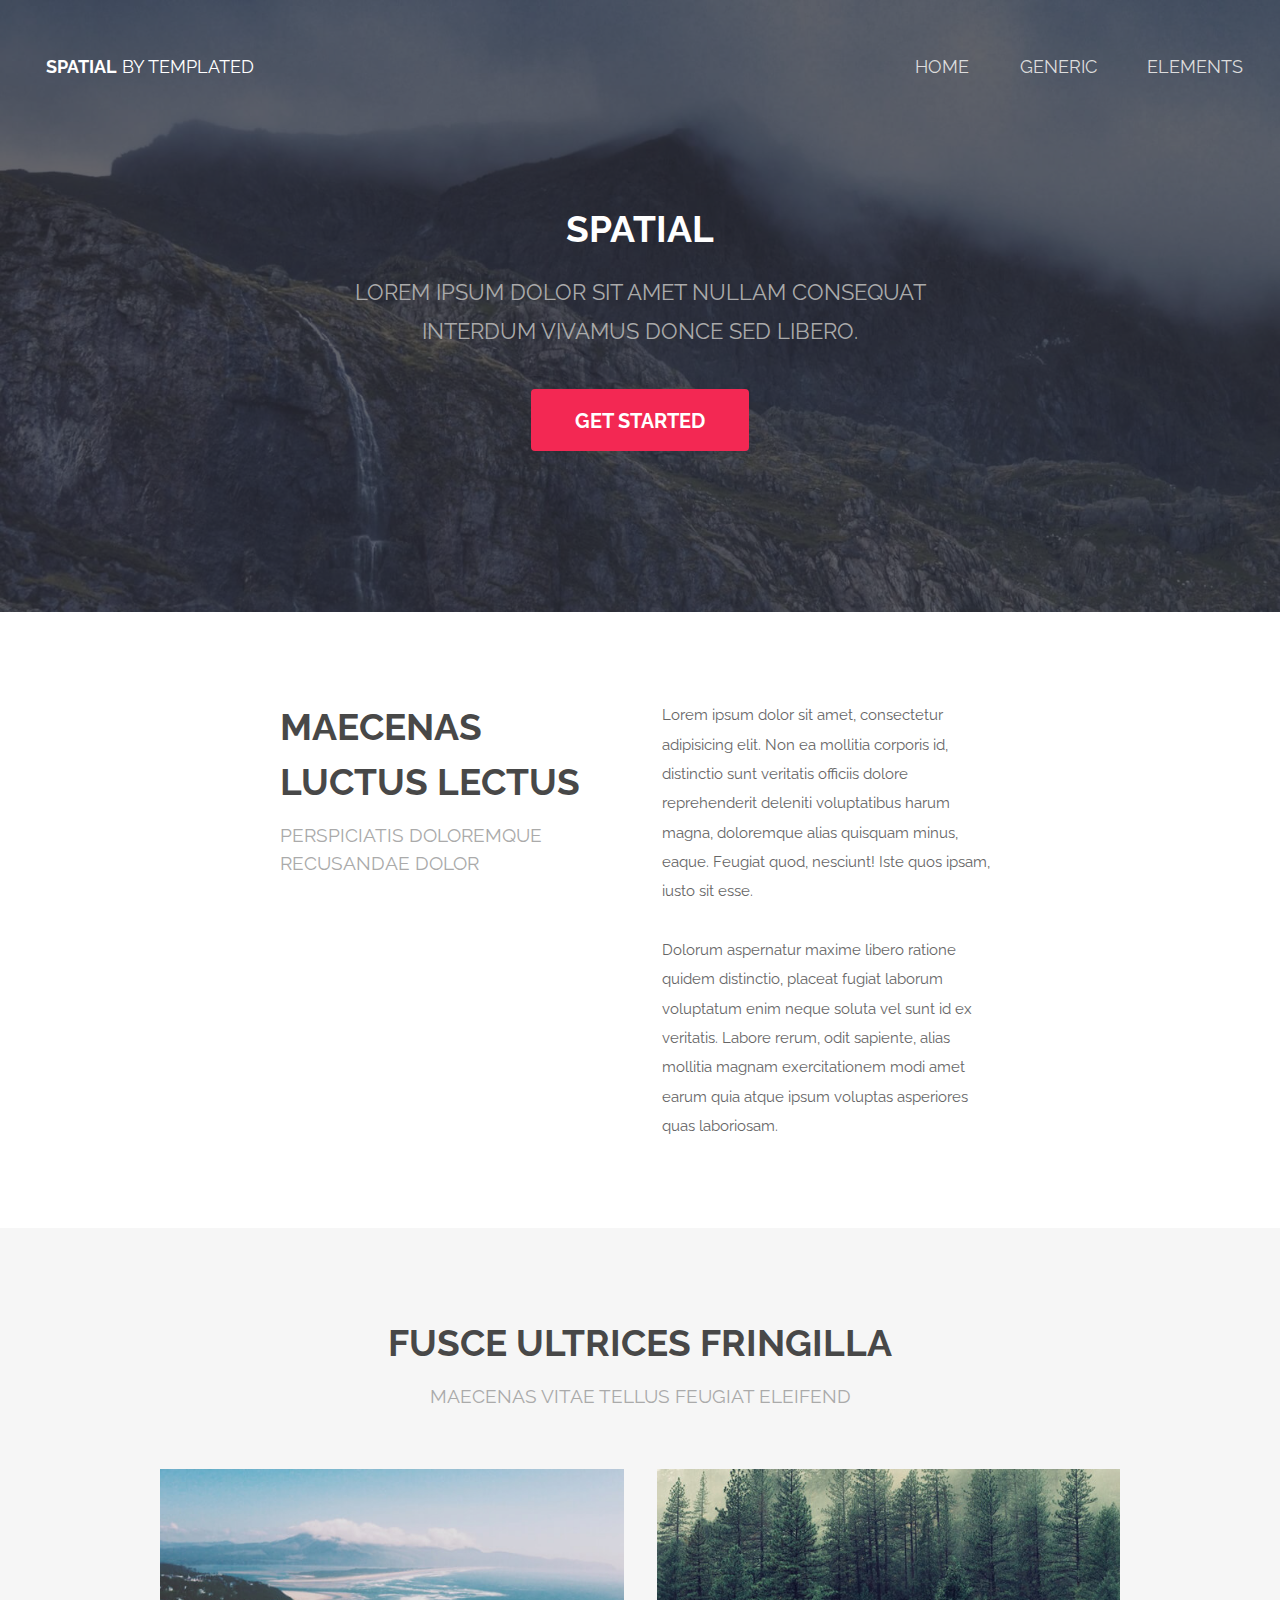
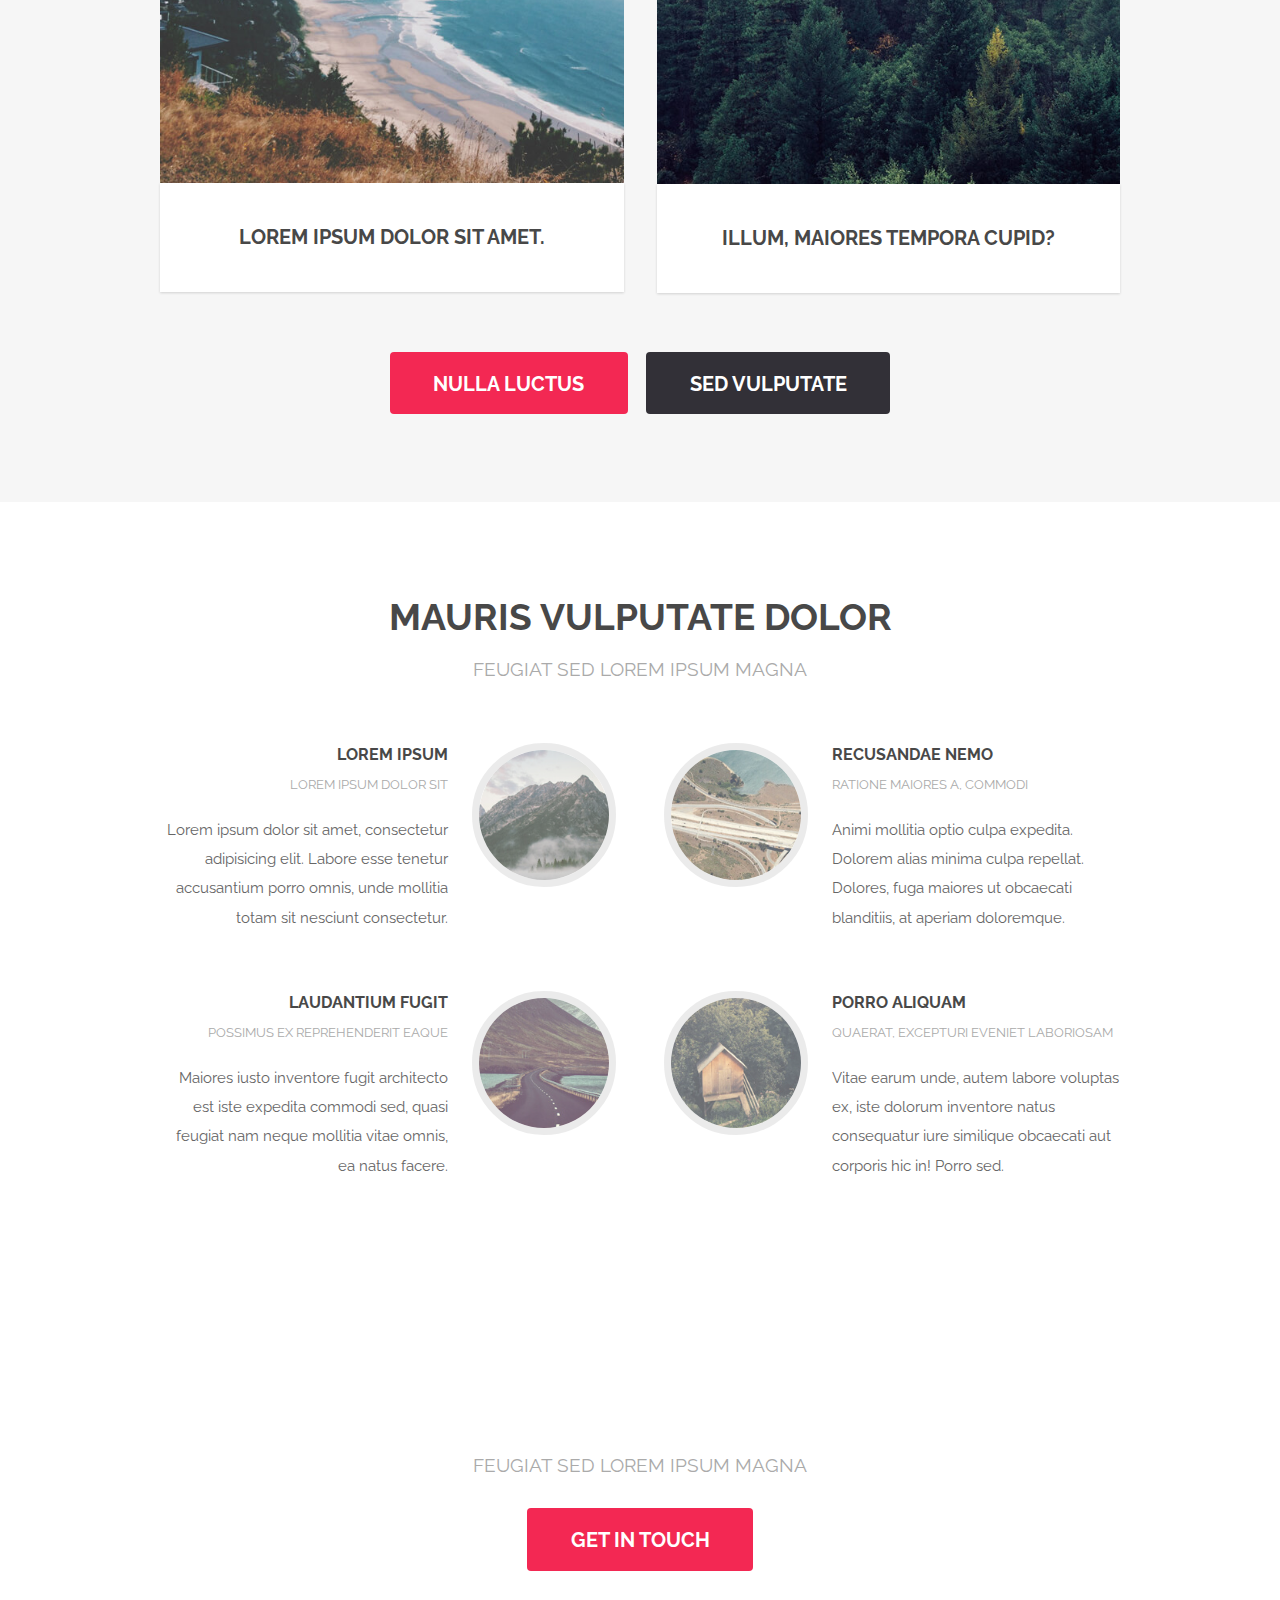
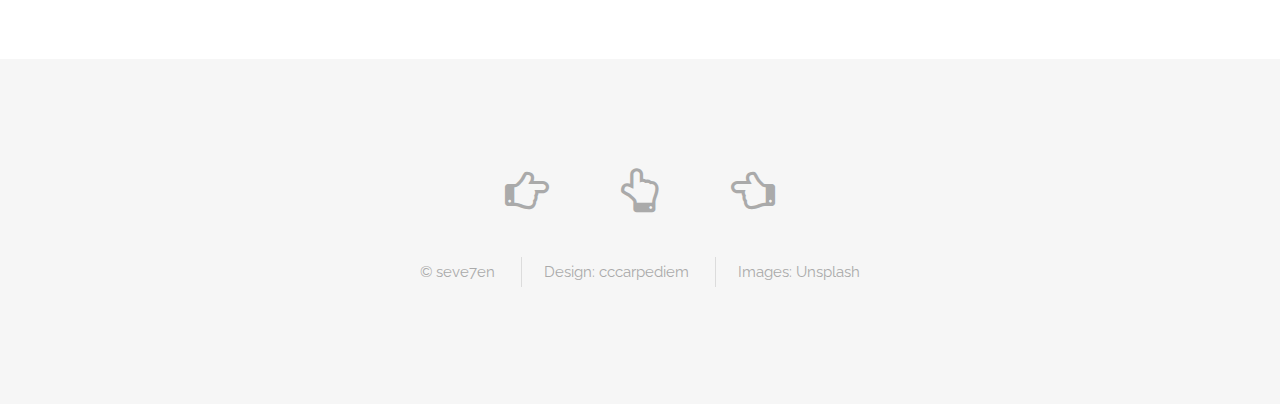
<file: index.html>
<!DOCTYPE HTML><!--    test for git-->
<html>
	<head>
		<title>Spatial by TEMPLATED</title>
		<meta http-equiv="content-type" content="text/html; charset=utf-8" />
		<meta name="description" content="" />
		<meta name="keywords" content="" />

		<script src="js/jquery.min.js"></script>
		<script src="js/skel.min.js"></script>
		<script src="js/skel-layers.min.js"></script>
		<script src="js/init.js"></script>

		<noscript>
			<link rel="stylesheet" href="css/skel.css" />
			<link rel="stylesheet" href="css/style.css" />
			<link rel="stylesheet" href="css/style-xlarge.css" />
		</noscript>
	</head>
	<body class="landing">

		<!-- Header -->
			<header id="header" class="alt">
				<h1><strong><a href="index.html">Spatial</a></strong> by Templated</h1>
				<nav id="nav">
					<ul>
						<li><a href="index.html">
								<span class="line line-top"></span>
								<span class="line line-bot"></span>
								Home
							</a>
						</li>
						<li><a href="generic.html">
								<span class="line line-two"></span>
								<span class="line line-twob"></span>
								Generic
							</a>
						</li>
						<li><a href="elements.html">
								<span class="line line-three"></span>
								<span class="line line-threeb"></span>
								Elements</a>
						</li>
					</ul>
				</nav>
			</header>

		<!-- Banner -->
			<section id="banner">
				<h2>Spatial</h2>
				<p>Lorem ipsum dolor sit amet nullam consequat <br /> interdum vivamus donce sed libero.</p>
				<ul class="actions">
					<li><a href="#" class="button special big">Get Started</a></li><!--button-special-big-->
				</ul>
			</section>

			<!-- One -->
				<section id="one" class="wrapper style1">
					<div class="container 75%">
						<div class="row 200%">
							<div class="6u 12u$(medium)">
								<header class="major">
									<h2>Maecenas luctus lectus</h2>
									<p>Perspiciatis doloremque recusandae dolor</p>
								</header>
							</div>
							<div class="6u$ 12u$(medium)">
								<p>Lorem ipsum dolor sit amet, consectetur adipisicing elit. Non ea mollitia corporis id, distinctio sunt veritatis officiis dolore reprehenderit deleniti voluptatibus harum magna, doloremque alias quisquam minus, eaque. Feugiat quod, nesciunt! Iste quos ipsam, iusto sit esse.</p>
								<p>Dolorum aspernatur maxime libero ratione quidem distinctio, placeat fugiat laborum voluptatum enim neque soluta vel sunt id ex veritatis. Labore rerum, odit sapiente, alias mollitia magnam exercitationem modi amet earum quia atque ipsum voluptas asperiores quas laboriosam.</p>
							</div>
						</div>
					</div>
				</section>

			<!-- Two -->
				<section id="two" class="wrapper style2 special">
					<div class="container">
						<header class="major">
							<h2>Fusce ultrices fringilla</h2>
							<p>Maecenas vitae tellus feugiat eleifend</p>
						</header>
						<div class="row 150%">
							<div class="6u 12u$(xsmall)">
								<div class="image fit captioned">
									<img src="images/pic02.jpg" alt="" />
									<h3>Lorem ipsum dolor sit amet.</h3>
								</div>
							</div>
							<div class="6u$ 12u$(xsmall)">
								<div class="image fit captioned">
									<img src="images/pic03.jpg" alt="" />
									<h3>Illum, maiores tempora cupid?</h3>
								</div>
							</div>
						</div>
						<ul class="actions">
							<li><a href="#" class="button special big">Nulla luctus</a></li> <!--button-special-big-->
							<li><a href="#" class="button big">Sed vulputate</a></li> <!--button-big-->
						</ul>
					</div>
				</section>

			<!-- Three -->
				<section id="three" class="wrapper style1">
					<div class="container">
						<header class="major special">
							<h2>Mauris vulputate dolor</h2>
							<p>Feugiat sed lorem ipsum magna</p>
						</header>
						<div class="feature-grid">
							<div class="feature">
								<div class="image rounded"><img src="images/pic04.jpg" alt="" /></div>
								<div class="content">
									<header>
										<h4>Lorem ipsum</h4>
										<p>Lorem ipsum dolor sit</p>
									</header>
									<p>Lorem ipsum dolor sit amet, consectetur adipisicing elit. Labore esse tenetur accusantium porro omnis, unde mollitia totam sit nesciunt consectetur.</p>
								</div>
							</div>
							<div class="feature">
								<div class="image rounded"><img src="images/pic05.jpg" alt="" /></div>
								<div class="content">
									<header>
										<h4>Recusandae nemo</h4>
										<p>Ratione maiores a, commodi</p>
									</header>
									<p>Animi mollitia optio culpa expedita. Dolorem alias minima culpa repellat. Dolores, fuga maiores ut obcaecati blanditiis, at aperiam doloremque.</p>
								</div>
							</div>
							<div class="feature">
								<div class="image rounded"><img src="images/pic06.jpg" alt="" /></div>
								<div class="content">
									<header>
										<h4>Laudantium fugit</h4>
										<p>Possimus ex reprehenderit eaque</p>
									</header>
									<p>Maiores iusto inventore fugit architecto est iste expedita commodi sed, quasi feugiat nam neque mollitia vitae omnis, ea natus facere.</p>
								</div>
							</div>
							<div class="feature">
								<div class="image rounded"><img src="images/pic07.jpg" alt="" /></div>
								<div class="content">
									<header>
										<h4>Porro aliquam</h4>
										<p>Quaerat, excepturi eveniet laboriosam</p>
									</header>
									<p>Vitae earum unde, autem labore voluptas ex, iste dolorum inventore natus consequatur iure similique obcaecati aut corporis hic in! Porro sed.</p>
								</div>
							</div>
						</div>
					</div>
				</section>

			<!-- Four -->
				<section id="four" class="wrapper style3 special">
					<div class="container">
						<header class="major">
							<h2>Aenean elementum ligula</h2>
							<p>Feugiat sed lorem ipsum magna</p>
						</header>
						<ul class="actions">
							<li><a href="#" class="button special big"><!--three css button special big-->Get in touch</a></li> <!--button-special-big-->
						</ul>
					</div>
				</section>

		<!-- Footer -->
			<footer id="footer">
				<div class="container">
					<ul class="icons">
						<li class="hand icon fa-hand-o-right"></li>
						<a></a>
						<li class="hand icon fa-hand-o-up"></li>
						<a></a>
						<li class="hand icon fa-hand-o-left"></li>
					</ul>
					<ul class="copyright">
						<li>&copy; seve7en</li>
						<li>Design: cccarpediem</a></li>
						<li>Images: Unsplash</a></li>
					</ul>
				</div>
			</footer>

	</body>
</html>
</file>
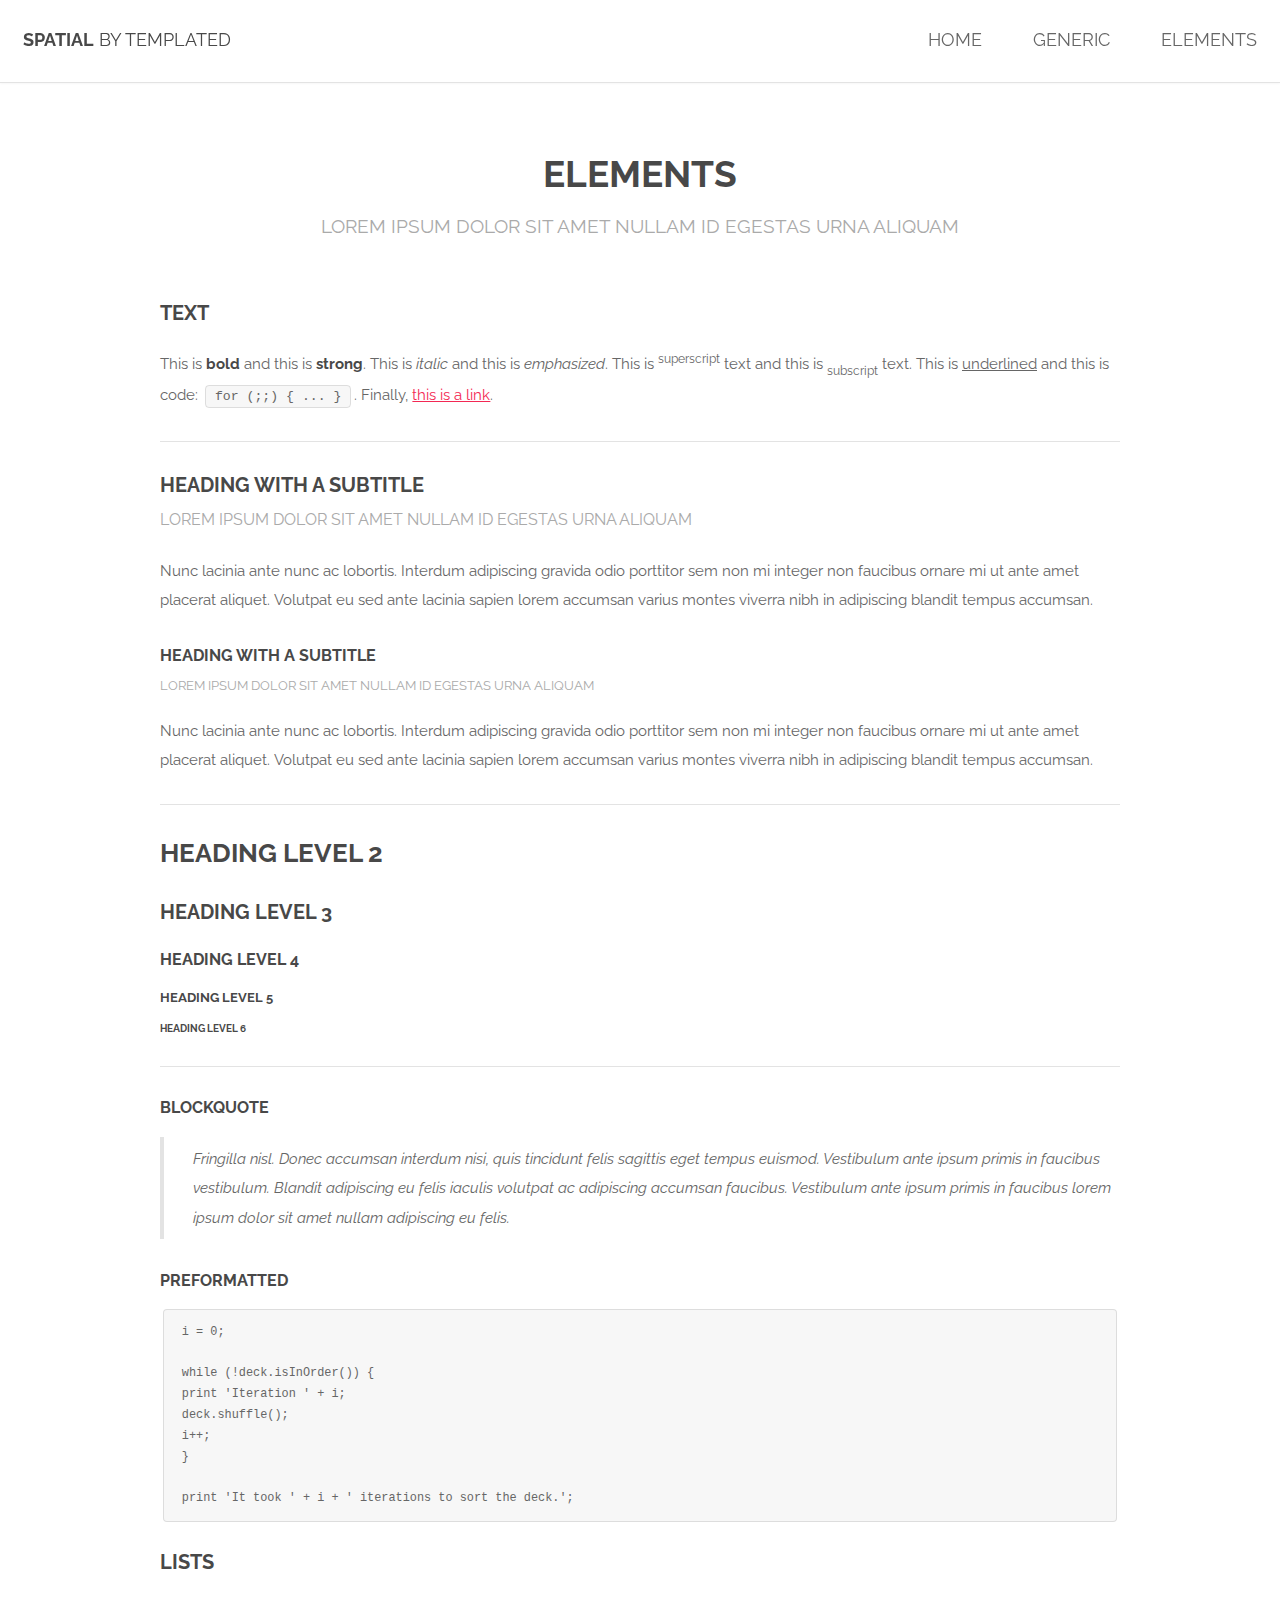
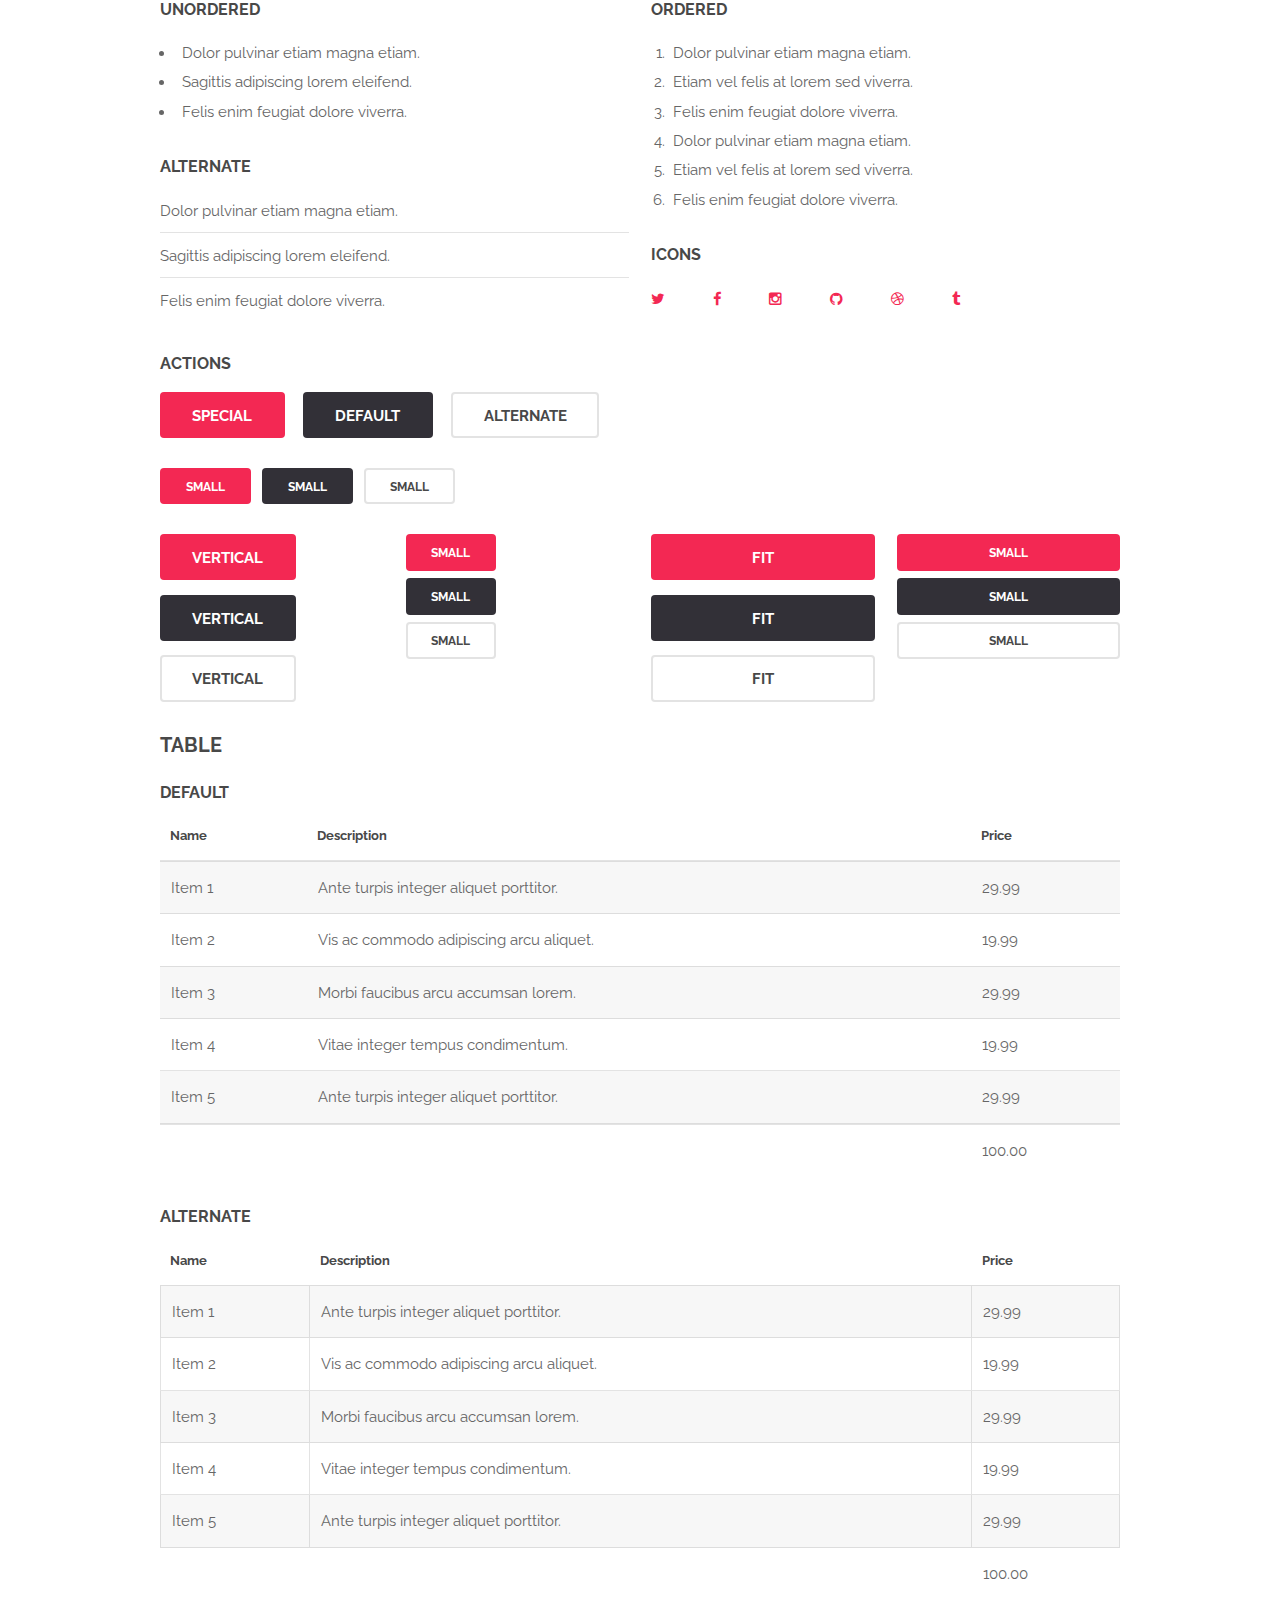
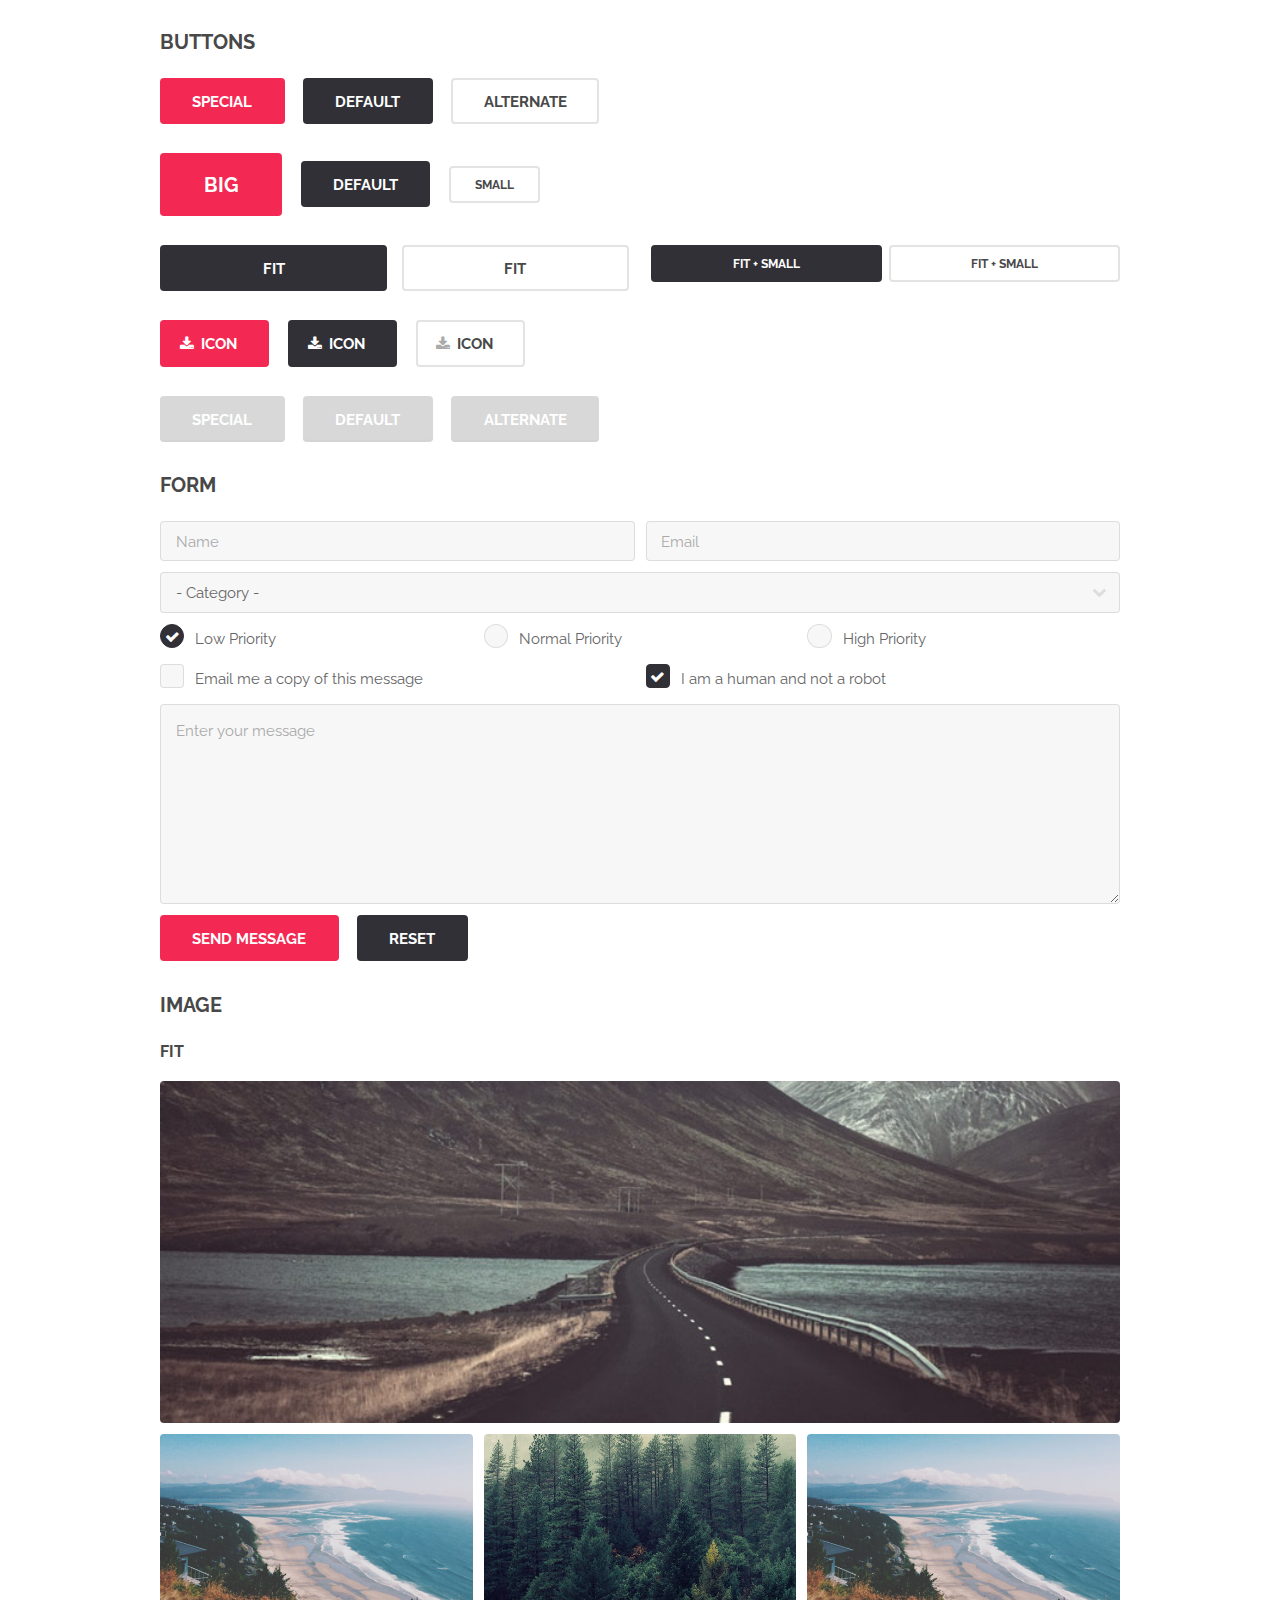
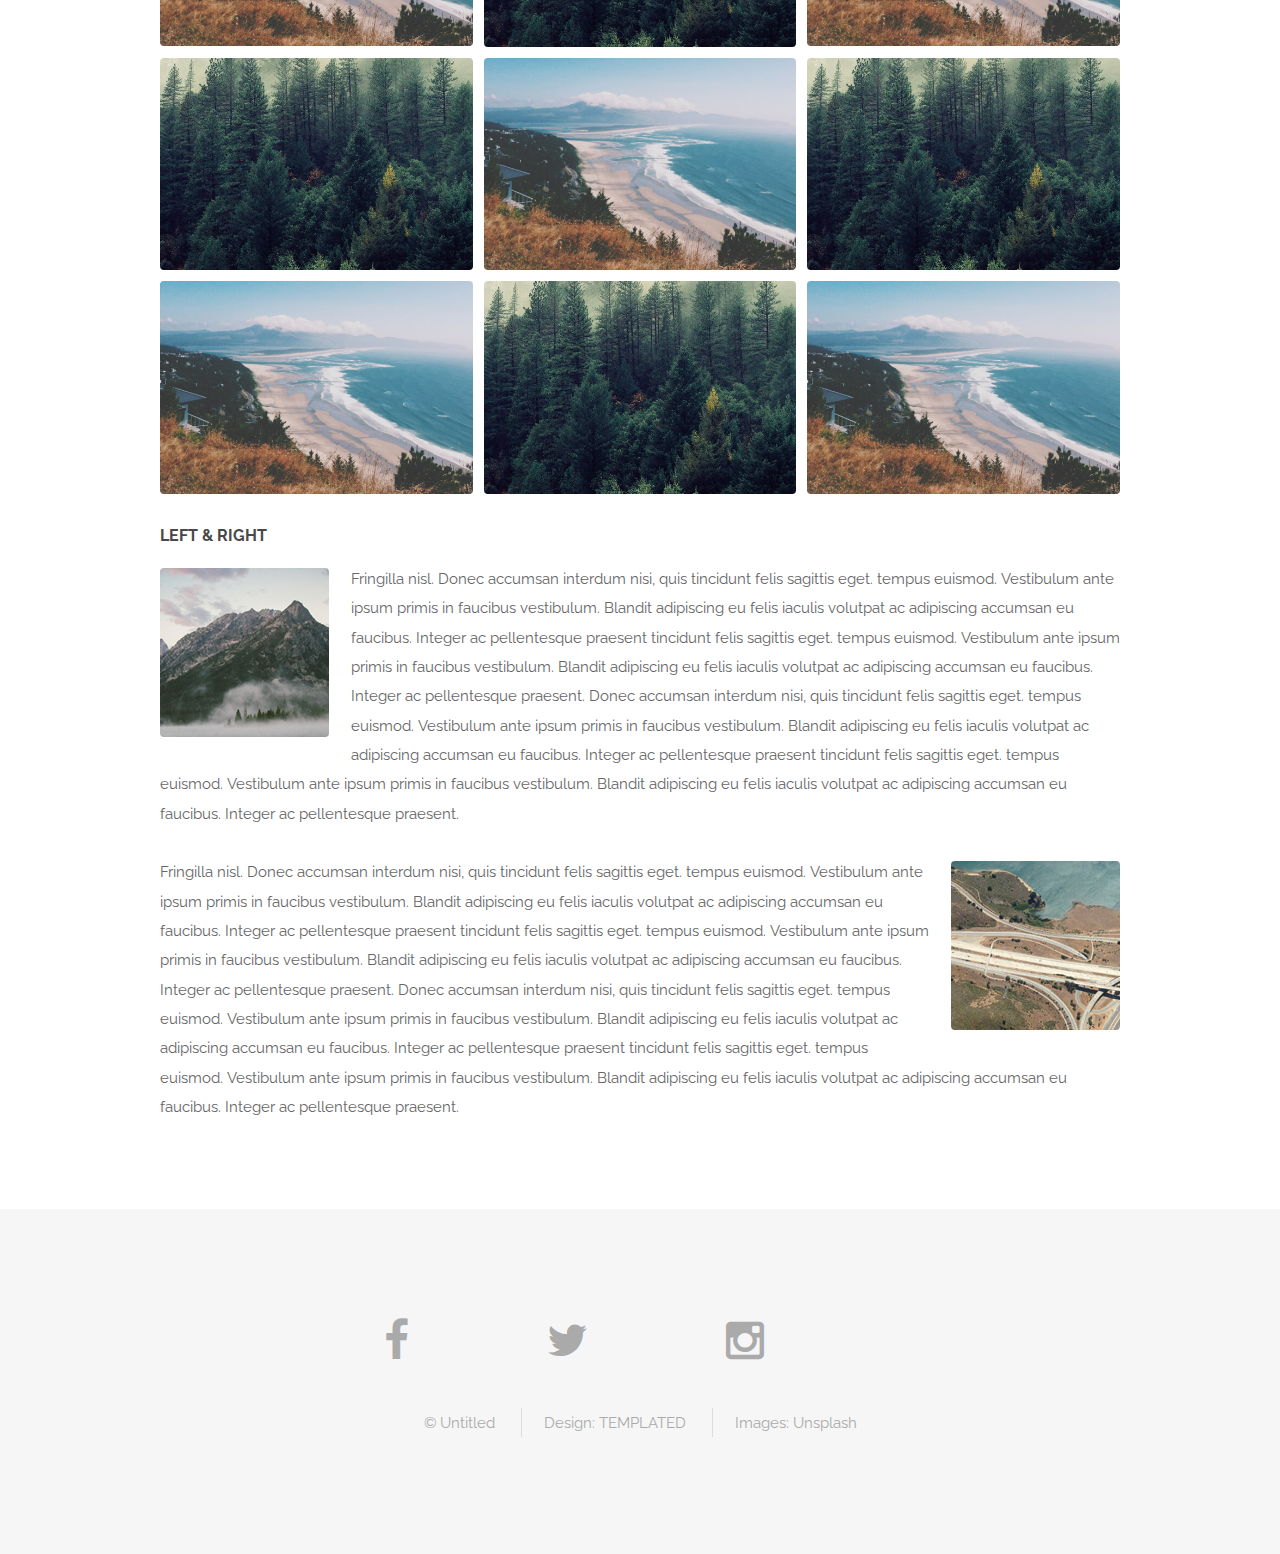
<file: elements.html>
<!DOCTYPE HTML>
<html>
	<head>
		<title>Elements - Spatial by TEMPLATED</title>
		<meta http-equiv="content-type" content="text/html; charset=utf-8" />
		<meta name="description" content="" />
		<meta name="keywords" content="" />
		<!--[if lte IE 8]><script src="js/html5shiv.js"></script><![endif]-->
		<script src="js/jquery.min.js"></script>
		<script src="js/skel.min.js"></script>
		<script src="js/skel-layers.min.js"></script>
		<script src="js/init.js"></script>
		<noscript>
			<link rel="stylesheet" href="css/skel.css" />
			<link rel="stylesheet" href="css/style.css" />
			<link rel="stylesheet" href="css/style-xlarge.css" />
		</noscript>
	</head>
	<body>

		<!-- Header -->
			<header id="header" class="skels-layers-fixed">
				<h1><strong><a href="index.html">Spatial</a></strong> by Templated</h1>
				<nav id="nav">
					<ul>
						<li><a href="index.html">Home</a></li>
						<li><a href="generic.html">Generic</a></li>
						<li><a href="elements.html">Elements</a></li>
					</ul>
				</nav>
			</header>

		<!-- Main -->
			<section id="main" class="wrapper">
				<div class="container">
					<header class="major special">
						<h2>Elements</h2>
						<p>Lorem ipsum dolor sit amet nullam id egestas urna aliquam</p>
					</header>

					<!-- Text -->
						<section>
							<h3>Text</h3>
							<p>This is <b>bold</b> and this is <strong>strong</strong>. This is <i>italic</i> and this is <em>emphasized</em>.
							This is <sup>superscript</sup> text and this is <sub>subscript</sub> text.
							This is <u>underlined</u> and this is code: <code>for (;;) { ... }</code>. Finally, <a href="#">this is a link</a>.</p>

							<hr />

							<header>
								<h3>Heading with a Subtitle</h3>
								<p>Lorem ipsum dolor sit amet nullam id egestas urna aliquam</p>
							</header>
							<p>Nunc lacinia ante nunc ac lobortis. Interdum adipiscing gravida odio porttitor sem non mi integer non faucibus ornare mi ut ante amet placerat aliquet. Volutpat eu sed ante lacinia sapien lorem accumsan varius montes viverra nibh in adipiscing blandit tempus accumsan.</p>
							<header>
								<h4>Heading with a Subtitle</h4>
								<p>Lorem ipsum dolor sit amet nullam id egestas urna aliquam</p>
							</header>
							<p>Nunc lacinia ante nunc ac lobortis. Interdum adipiscing gravida odio porttitor sem non mi integer non faucibus ornare mi ut ante amet placerat aliquet. Volutpat eu sed ante lacinia sapien lorem accumsan varius montes viverra nibh in adipiscing blandit tempus accumsan.</p>

							<hr />

							<h2>Heading Level 2</h2>
							<h3>Heading Level 3</h3>
							<h4>Heading Level 4</h4>
							<h5>Heading Level 5</h5>
							<h6>Heading Level 6</h6>

							<hr />

							<h4>Blockquote</h4>
							<blockquote>Fringilla nisl. Donec accumsan interdum nisi, quis tincidunt felis sagittis eget tempus euismod. Vestibulum ante ipsum primis in faucibus vestibulum. Blandit adipiscing eu felis iaculis volutpat ac adipiscing accumsan faucibus. Vestibulum ante ipsum primis in faucibus lorem ipsum dolor sit amet nullam adipiscing eu felis.</blockquote>

							<h4>Preformatted</h4>
							<pre><code>i = 0;

while (!deck.isInOrder()) {
print 'Iteration ' + i;
deck.shuffle();
i++;
}

print 'It took ' + i + ' iterations to sort the deck.';</code></pre>
						</section>

					<!-- Lists -->
						<section>
							<h3>Lists</h3>
							<div class="row">
								<div class="6u 12u$(xsmall)">

									<h4>Unordered</h4>
									<ul>
										<li>Dolor pulvinar etiam magna etiam.</li>
										<li>Sagittis adipiscing lorem eleifend.</li>
										<li>Felis enim feugiat dolore viverra.</li>
									</ul>

									<h4>Alternate</h4>
									<ul class="alt">
										<li>Dolor pulvinar etiam magna etiam.</li>
										<li>Sagittis adipiscing lorem eleifend.</li>
										<li>Felis enim feugiat dolore viverra.</li>
									</ul>

								</div>
								<div class="6u$ 12u$(xsmall)">

									<h4>Ordered</h4>
									<ol>
										<li>Dolor pulvinar etiam magna etiam.</li>
										<li>Etiam vel felis at lorem sed viverra.</li>
										<li>Felis enim feugiat dolore viverra.</li>
										<li>Dolor pulvinar etiam magna etiam.</li>
										<li>Etiam vel felis at lorem sed viverra.</li>
										<li>Felis enim feugiat dolore viverra.</li>
									</ol>

									<h4>Icons</h4>
									<ul class="icons">
										<li><a href="#" class="icon fa-twitter"><span class="label">Twitter</span></a></li>
										<li><a href="#" class="icon fa-facebook"><span class="label">Facebook</span></a></li>
										<li><a href="#" class="icon fa-instagram"><span class="label">Instagram</span></a></li>
										<li><a href="#" class="icon fa-github"><span class="label">Github</span></a></li>
										<li><a href="#" class="icon fa-dribbble"><span class="label">Dribbble</span></a></li>
										<li><a href="#" class="icon fa-tumblr"><span class="label">Tumblr</span></a></li>
									</ul>

								</div>
							</div>

							<h4>Actions</h4>
							<ul class="actions">
								<li><a href="#" class="button special">Special</a></li>
								<li><a href="#" class="button">Default</a></li>
								<li><a href="#" class="button alt">Alternate</a></li>
							</ul>
							<ul class="actions small">
								<li><a href="#" class="button special small">Small</a></li>
								<li><a href="#" class="button small">Small</a></li>
								<li><a href="#" class="button alt small">Small</a></li>
							</ul>
							<div class="row">
								<div class="3u 6u(small) 12u$(xsmall)">
									<ul class="actions vertical">
										<li><a href="#" class="button special">Vertical</a></li>
										<li><a href="#" class="button">Vertical</a></li>
										<li><a href="#" class="button alt">Vertical</a></li>
									</ul>
								</div>
								<div class="3u 6u$(small) 12u$(xsmall)">
									<ul class="actions vertical small">
										<li><a href="#" class="button special small">Small</a></li>
										<li><a href="#" class="button small">Small</a></li>
										<li><a href="#" class="button alt small">Small</a></li>
									</ul>
								</div>
								<div class="3u 6u(small) 12u$(xsmall)">
									<ul class="actions vertical">
										<li><a href="#" class="button special fit">Fit</a></li>
										<li><a href="#" class="button fit">Fit</a></li>
										<li><a href="#" class="button alt fit">Fit</a></li>
									</ul>
								</div>
								<div class="3u$ 6u$(small) 12u$(xsmall)">
									<ul class="actions vertical small">
										<li><a href="#" class="button special small fit">Small</a></li>
										<li><a href="#" class="button small fit">Small</a></li>
										<li><a href="#" class="button alt small fit">Small</a></li>
									</ul>
								</div>
							</div>
						</section>

					<!-- Table -->
						<section>
							<h3>Table</h3>
							<h4>Default</h4>
							<div class="table-wrapper">
								<table>
									<thead>
										<tr>
											<th>Name</th>
											<th>Description</th>
											<th>Price</th>
										</tr>
									</thead>
									<tbody>
										<tr>
											<td>Item 1</td>
											<td>Ante turpis integer aliquet porttitor.</td>
											<td>29.99</td>
										</tr>
										<tr>
											<td>Item 2</td>
											<td>Vis ac commodo adipiscing arcu aliquet.</td>
											<td>19.99</td>
										</tr>
										<tr>
											<td>Item 3</td>
											<td> Morbi faucibus arcu accumsan lorem.</td>
											<td>29.99</td>
										</tr>
										<tr>
											<td>Item 4</td>
											<td>Vitae integer tempus condimentum.</td>
											<td>19.99</td>
										</tr>
										<tr>
											<td>Item 5</td>
											<td>Ante turpis integer aliquet porttitor.</td>
											<td>29.99</td>
										</tr>
									</tbody>
									<tfoot>
										<tr>
											<td colspan="2"></td>
											<td>100.00</td>
										</tr>
									</tfoot>
								</table>
							</div>
							<h4>Alternate</h4>
							<div class="table-wrapper">
								<table class="alt">
									<thead>
										<tr>
											<th>Name</th>
											<th>Description</th>
											<th>Price</th>
										</tr>
									</thead>
									<tbody>
										<tr>
											<td>Item 1</td>
											<td>Ante turpis integer aliquet porttitor.</td>
											<td>29.99</td>
										</tr>
										<tr>
											<td>Item 2</td>
											<td>Vis ac commodo adipiscing arcu aliquet.</td>
											<td>19.99</td>
										</tr>
										<tr>
											<td>Item 3</td>
											<td> Morbi faucibus arcu accumsan lorem.</td>
											<td>29.99</td>
										</tr>
										<tr>
											<td>Item 4</td>
											<td>Vitae integer tempus condimentum.</td>
											<td>19.99</td>
										</tr>
										<tr>
											<td>Item 5</td>
											<td>Ante turpis integer aliquet porttitor.</td>
											<td>29.99</td>
										</tr>
									</tbody>
									<tfoot>
										<tr>
											<td colspan="2"></td>
											<td>100.00</td>
										</tr>
									</tfoot>
								</table>
							</div>
						</section>

					<!-- Buttons -->
						<section>
							<h3>Buttons</h3>
							<ul class="actions">
								<li><a href="#" class="button special">Special</a></li>
								<li><a href="#" class="button">Default</a></li>
								<li><a href="#" class="button alt">Alternate</a></li>
							</ul>
							<ul class="actions">
								<li><a href="#" class="button special big">Big</a></li>
								<li><a href="#" class="button">Default</a></li>
								<li><a href="#" class="button alt small">Small</a></li>
							</ul>
							<div class="row">
								<div class="6u 12u$(xsmall)">
									<ul class="actions fit">
										<li><a href="#" class="button fit">Fit</a></li>
										<li><a href="#" class="button alt fit">Fit</a></li>
									</ul>
								</div>
								<div class="6u$ 12u$(xsmall)">
									<ul class="actions fit small">
										<li><a href="#" class="button fit small">Fit + Small</a></li>
										<li><a href="#" class="button alt fit small">Fit + Small</a></li>
									</ul>
								</div>
							</div>
							<ul class="actions">
								<li><a href="#" class="button special icon fa-download">Icon</a></li>
								<li><a href="#" class="button icon fa-download">Icon</a></li>
								<li><a href="#" class="button alt icon fa-download">Icon</a></li>
							</ul>
							<ul class="actions">
								<li><span class="button special disabled">Special</span></li>
								<li><span class="button disabled">Default</span></li>
								<li><span class="button alt disabled">Alternate</span></li>
							</ul>
						</section>

					<!-- Form -->
						<section>
							<h3>Form</h3>
							<form method="post" action="#">
								<div class="row uniform 50%">
									<div class="6u 12u$(xsmall)">
										<input type="text" name="name" id="name" value="" placeholder="Name" />
									</div>
									<div class="6u$ 12u$(xsmall)">
										<input type="email" name="email" id="email" value="" placeholder="Email" />
									</div>
									<div class="12u$">
										<div class="select-wrapper">
											<select name="category" id="category">
												<option value="">- Category -</option>
												<option value="1">Manufacturing</option>
												<option value="1">Shipping</option>
												<option value="1">Administration</option>
												<option value="1">Human Resources</option>
											</select>
										</div>
									</div>
									<div class="4u 12u$(xsmall)">
										<input type="radio" id="priority-low" name="priority" checked>
										<label for="priority-low">Low Priority</label>
									</div>
									<div class="4u 12u$(xsmall)">
										<input type="radio" id="priority-normal" name="priority">
										<label for="priority-normal">Normal Priority</label>
									</div>
									<div class="4u$ 12u$(xsmall)">
										<input type="radio" id="priority-high" name="priority">
										<label for="priority-high">High Priority</label>
									</div>
									<div class="6u 12u$(small)">
										<input type="checkbox" id="copy" name="copy">
										<label for="copy">Email me a copy of this message</label>
									</div>
									<div class="6u$ 12u$(small)">
										<input type="checkbox" id="human" name="human" checked>
										<label for="human">I am a human and not a robot</label>
									</div>
									<div class="12u$">
										<textarea name="message" id="message" placeholder="Enter your message" rows="6"></textarea>
									</div>
									<div class="12u$">
										<ul class="actions">
											<li><input type="submit" value="Send Message" class="special" /></li>
											<li><input type="reset" value="Reset" /></li>
										</ul>
									</div>
								</div>
							</form>
						</section>

					<!-- Image -->
						<section>
							<h3>Image</h3>
							<h4>Fit</h4>
							<div class="box alt">
								<div class="row 50% uniform">
									<div class="12u$"><span class="image fit"><img src="images/pic01.jpg" alt="" /></span></div>
									<div class="4u"><span class="image fit"><img src="images/pic02.jpg" alt="" /></span></div>
									<div class="4u"><span class="image fit"><img src="images/pic03.jpg" alt="" /></span></div>
									<div class="4u$"><span class="image fit"><img src="images/pic02.jpg" alt="" /></span></div>
									<div class="4u"><span class="image fit"><img src="images/pic03.jpg" alt="" /></span></div>
									<div class="4u"><span class="image fit"><img src="images/pic02.jpg" alt="" /></span></div>
									<div class="4u$"><span class="image fit"><img src="images/pic03.jpg" alt="" /></span></div>
									<div class="4u"><span class="image fit"><img src="images/pic02.jpg" alt="" /></span></div>
									<div class="4u"><span class="image fit"><img src="images/pic03.jpg" alt="" /></span></div>
									<div class="4u$"><span class="image fit"><img src="images/pic02.jpg" alt="" /></span></div>
								</div>
							</div>

							<h4>Left &amp; Right</h4>
							<p><span class="image left"><img src="images/pic04.jpg" alt="" /></span>Fringilla nisl. Donec accumsan interdum nisi, quis tincidunt felis sagittis eget. tempus euismod. Vestibulum ante ipsum primis in faucibus vestibulum. Blandit adipiscing eu felis iaculis volutpat ac adipiscing accumsan eu faucibus. Integer ac pellentesque praesent tincidunt felis sagittis eget. tempus euismod. Vestibulum ante ipsum primis in faucibus vestibulum. Blandit adipiscing eu felis iaculis volutpat ac adipiscing accumsan eu faucibus. Integer ac pellentesque praesent. Donec accumsan interdum nisi, quis tincidunt felis sagittis eget. tempus euismod. Vestibulum ante ipsum primis in faucibus vestibulum. Blandit adipiscing eu felis iaculis volutpat ac adipiscing accumsan eu faucibus. Integer ac pellentesque praesent tincidunt felis sagittis eget. tempus euismod. Vestibulum ante ipsum primis in faucibus vestibulum. Blandit adipiscing eu felis iaculis volutpat ac adipiscing accumsan eu faucibus. Integer ac pellentesque praesent.</p>
							<p><span class="image right"><img src="images/pic05.jpg" alt="" /></span>Fringilla nisl. Donec accumsan interdum nisi, quis tincidunt felis sagittis eget. tempus euismod. Vestibulum ante ipsum primis in faucibus vestibulum. Blandit adipiscing eu felis iaculis volutpat ac adipiscing accumsan eu faucibus. Integer ac pellentesque praesent tincidunt felis sagittis eget. tempus euismod. Vestibulum ante ipsum primis in faucibus vestibulum. Blandit adipiscing eu felis iaculis volutpat ac adipiscing accumsan eu faucibus. Integer ac pellentesque praesent. Donec accumsan interdum nisi, quis tincidunt felis sagittis eget. tempus euismod. Vestibulum ante ipsum primis in faucibus vestibulum. Blandit adipiscing eu felis iaculis volutpat ac adipiscing accumsan eu faucibus. Integer ac pellentesque praesent tincidunt felis sagittis eget. tempus euismod. Vestibulum ante ipsum primis in faucibus vestibulum. Blandit adipiscing eu felis iaculis volutpat ac adipiscing accumsan eu faucibus. Integer ac pellentesque praesent.</p>
						</section>

				</div>
			</section>

		<!-- Footer -->
			<footer id="footer">
				<div class="container">
					<ul class="icons">
						<li><a href="#" class="icon fa-facebook"></a></li>
						<li><a href="#" class="icon fa-twitter"></a></li>
						<li><a href="#" class="icon fa-instagram"></a></li>
					</ul>
					<ul class="copyright">
						<li>&copy; Untitled</li>
						<li>Design: <a href="http://templated.co">TEMPLATED</a></li>
						<li>Images: <a href="http://unsplash.com">Unsplash</a></li>
					</ul>
				</div>
			</footer>

	</body>
</html>
</file>
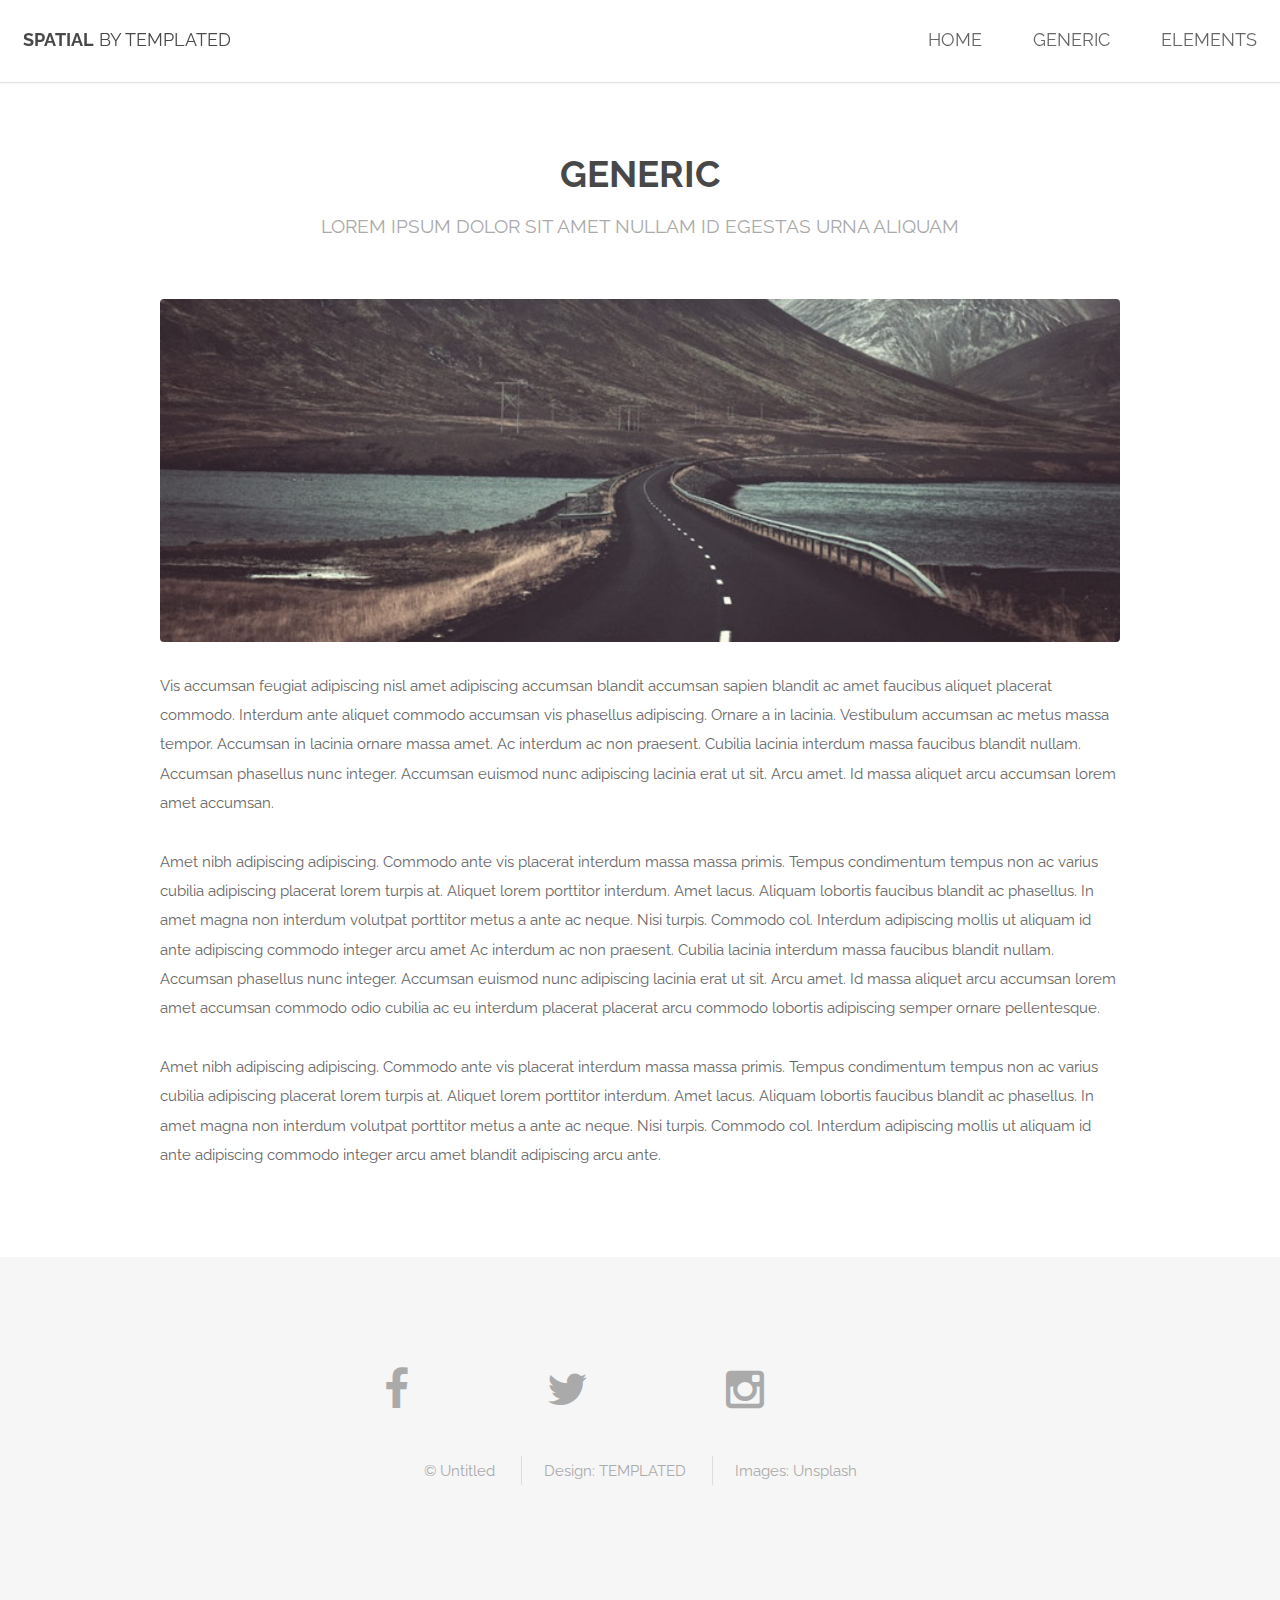
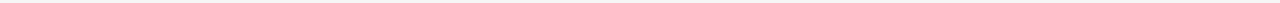
<file: generic.html>
<!DOCTYPE HTML>
<html>
	<head>
		<title>Generic - Spatial by TEMPLATED</title>
		<meta http-equiv="content-type" content="text/html; charset=utf-8" />
		<meta name="description" content="" />
		<meta name="keywords" content="" />
		<script src="js/jquery.min.js"></script>
		<script src="js/skel.min.js"></script>
		<script src="js/skel-layers.min.js"></script>
		<script src="js/init.js"></script>
		<noscript>
			<link rel="stylesheet" href="css/skel.css" />
			<link rel="stylesheet" href="css/style.css" />
			<link rel="stylesheet" href="css/style-xlarge.css" />
		</noscript>
	</head>
	<body>

		<!-- Header -->
			<header id="header">
				<h1><strong><a href="index.html">Spatial</a></strong> by Templated</h1>
				<nav id="nav">
					<ul>
						<li><a href="index.html">Home</a></li>
						<li><a href="generic.html">Generic</a></li>
						<li><a href="elements.html">Elements</a></li>
					</ul>
				</nav>
			</header>

		<!-- Main -->
			<section id="main" class="wrapper">
				<div class="container">

					<header class="major special">
						<h2>Generic</h2>
						<p>Lorem ipsum dolor sit amet nullam id egestas urna aliquam</p>
					</header>

					<a href="#" class="image fit"><img src="images/pic01.jpg" alt="" /></a>
					<p>Vis accumsan feugiat adipiscing nisl amet adipiscing accumsan blandit accumsan sapien blandit ac amet faucibus aliquet placerat commodo. Interdum ante aliquet commodo accumsan vis phasellus adipiscing. Ornare a in lacinia. Vestibulum accumsan ac metus massa tempor. Accumsan in lacinia ornare massa amet. Ac interdum ac non praesent. Cubilia lacinia interdum massa faucibus blandit nullam. Accumsan phasellus nunc integer. Accumsan euismod nunc adipiscing lacinia erat ut sit. Arcu amet. Id massa aliquet arcu accumsan lorem amet accumsan.</p>
					<p>Amet nibh adipiscing adipiscing. Commodo ante vis placerat interdum massa massa primis. Tempus condimentum tempus non ac varius cubilia adipiscing placerat lorem turpis at. Aliquet lorem porttitor interdum. Amet lacus. Aliquam lobortis faucibus blandit ac phasellus. In amet magna non interdum volutpat porttitor metus a ante ac neque. Nisi turpis. Commodo col. Interdum adipiscing mollis ut aliquam id ante adipiscing commodo integer arcu amet Ac interdum ac non praesent. Cubilia lacinia interdum massa faucibus blandit nullam. Accumsan phasellus nunc integer. Accumsan euismod nunc adipiscing lacinia erat ut sit. Arcu amet. Id massa aliquet arcu accumsan lorem amet accumsan commodo odio cubilia ac eu interdum placerat placerat arcu commodo lobortis adipiscing semper ornare pellentesque.</p>
					<p>Amet nibh adipiscing adipiscing. Commodo ante vis placerat interdum massa massa primis. Tempus condimentum tempus non ac varius cubilia adipiscing placerat lorem turpis at. Aliquet lorem porttitor interdum. Amet lacus. Aliquam lobortis faucibus blandit ac phasellus. In amet magna non interdum volutpat porttitor metus a ante ac neque. Nisi turpis. Commodo col. Interdum adipiscing mollis ut aliquam id ante adipiscing commodo integer arcu amet blandit adipiscing arcu ante.</p>

				</div>
			</section>

		<!-- Footer -->
			<footer id="footer">
				<div class="container">
					<ul class="icons">
						<li><a href="#" class="icon fa-facebook"></a></li>
						<li><a href="#" class="icon fa-twitter"></a></li>
						<li><a href="#" class="icon fa-instagram"></a></li>
					</ul>
					<ul class="copyright">
						<li>&copy; Untitled</li>
						<li>Design: <a href="http://templated.co">TEMPLATED</a></li>
						<li>Images: <a href="http://unsplash.com">Unsplash</a></li>
					</ul>
				</div>
			</footer>

	</body>
</html>
</file>
<file: css/style-xlarge.css>
/* Basic */

	body, input, select, textarea {
		font-size: 11pt;
	}
</file>
<file: css/skel.css>
/* skel-baseline v2.0.3 | (c) n33 | getskel.com | MIT licensed */

/* Resets (http://meyerweb.com/eric/tools/css/reset/ | v2.0 | 20110126 | License: none (public domain)) */

	html,body,div,span,applet,object,iframe,h1,h2,h3,h4,h5,h6,p,blockquote,pre,a,abbr,acronym,address,big,cite,code,del,dfn,em,img,ins,kbd,q,s,samp,small,strike,strong,sub,sup,tt,var,b,u,i,center,dl,dt,dd,ol,ul,li,fieldset,form,label,legend,table,caption,tbody,tfoot,thead,tr,th,td,article,aside,canvas,details,embed,figure,figcaption,footer,header,hgroup,menu,nav,output,ruby,section,summary,time,mark,audio,video{margin:0;padding:0;border:0;font-size:100%;font:inherit;vertical-align:baseline;}article,aside,details,figcaption,figure,footer,header,hgroup,menu,nav,section{display:block;}body{line-height:1;}ol,ul{list-style:none;}blockquote,q{quotes:none;}blockquote:before,blockquote:after,q:before,q:after{content:'';content:none;}table{border-collapse:collapse;border-spacing:0;}body{-webkit-text-size-adjust:none}

/* Box Model */

	*, *:before, *:after {
		-moz-box-sizing: border-box;
		-webkit-box-sizing: border-box;
		box-sizing: border-box;
	}

/* Container */

	.container {
		margin-left: auto;
		margin-right: auto;

		/* width: (containers) */
		width: 1200px;
	}

	/* Modifiers */

		/* 125% */
			.container.\31 25\25 {
				width: 100%;

				/* max-width: (containers * 1.25) */
				max-width: 1500px;

				/* min-width: (containers) */
				min-width: 1200px;
			}

		/* 75% */
			.container.\37 5\25 {

				/* width: (containers * 0.75) */
				width: 900px;

			}

		/* 50% */
			.container.\35 0\25 {

				/* width: (containers * 0.50) */
				width: 600px;

			}

		/* 25% */
			.container.\32 5\25 {

				/* width: (containers * 0.25) */
				width: 300px;

			}

/* Grid */

	.row {
		border-bottom: solid 1px transparent;
	}

	.row > * {
		float: left;
	}

	.row:after, .row:before {
		content: '';
		display: block;
		clear: both;
		height: 0;
	}

	.row.uniform > * > :first-child {
		margin-top: 0;
	}

	.row.uniform > * > :last-child {
		margin-bottom: 0;
	}

	/* Gutters */

		/* Normal */

			.row > * {
				/* padding: (gutters.horizontal) 0 0 (gutters.vertical) */
				padding: 0 0 0 2em;
			}

			.row {
				/* margin: -(gutters.horizontal) 0 -1px -(gutters.vertical) */
				margin: 0 0 -1px -2em;
			}

			.row.uniform > * {
				/* padding: (gutters.vertical) 0 0 (gutters.vertical) */
				padding: 2em 0 0 2em;
			}

			.row.uniform {
				/* margin: -(gutters.vertical) 0 -1px -(gutters.vertical) */
				margin: -2em 0 -1px -2em;
			}

		/* 200% */

			.row.\32 00\25 > * {
				/* padding: (gutters.horizontal) 0 0 (gutters.vertical) */
				padding: 0 0 0 4em;
			}

			.row.\32 00\25 {
				/* margin: -(gutters.horizontal) 0 -1px -(gutters.vertical) */
				margin: 0 0 -1px -4em;
			}

			.row.uniform.\32 00\25 > * {
				/* padding: (gutters.vertical) 0 0 (gutters.vertical) */
				padding: 4em 0 0 4em;
			}

			.row.uniform.\32 00\25 {
				/* margin: -(gutters.vertical) 0 -1px -(gutters.vertical) */
				margin: -4em 0 -1px -4em;
			}

		/* 150% */

			.row.\31 50\25 > * {
				/* padding: (gutters.horizontal) 0 0 (gutters.vertical) */
				padding: 0 0 0 1.5em;
			}

			.row.\31 50\25 {
				/* margin: -(gutters.horizontal) 0 -1px -(gutters.vertical) */
				margin: 0 0 -1px -1.5em;
			}

			.row.uniform.\31 50\25 > * {
				/* padding: (gutters.vertical) 0 0 (gutters.vertical) */
				padding: 1.5em 0 0 1.5em;
			}

			.row.uniform.\31 50\25 {
				/* margin: -(gutters.vertical) 0 -1px -(gutters.vertical) */
				margin: -1.5em 0 -1px -1.5em;
			}

		/* 50% */

			.row.\35 0\25 > * {
				/* padding: (gutters.horizontal) 0 0 (gutters.vertical) */
				padding: 0 0 0 1em;
			}

			.row.\35 0\25 {
				/* margin: -(gutters.horizontal) 0 -1px -(gutters.vertical) */
				margin: 0 0 -1px -1em;
			}

			.row.uniform.\35 0\25 > * {
				/* padding: (gutters.vertical) 0 0 (gutters.vertical) */
				padding: 1em 0 0 1em;
			}

			.row.uniform.\35 0\25 {
				/* margin: -(gutters.vertical) 0 -1px -(gutters.vertical) */
				margin: -1em 0 -1px -1em;
			}

		/* 25% */

			.row.\32 5\25 > * {
				/* padding: (gutters.horizontal) 0 0 (gutters.vertical) */
				padding: 0 0 0 0.5em;
			}

			.row.\32 5\25 {
				/* margin: -(gutters.horizontal) 0 -1px -(gutters.vertical) */
				margin: 0 0 -1px -0.5em;
			}

			.row.uniform.\32 5\25 > * {
				/* padding: (gutters.vertical) 0 0 (gutters.vertical) */
				padding: 0.5em 0 0 0.5em;
			}

			.row.uniform.\32 5\25 {
				/* margin: -(gutters.vertical) 0 -1px -(gutters.vertical) */
				margin: -0.5em 0 -1px -0.5em;
			}

		/* 0% */

			.row.\30 \25 > * {
				padding: 0;
			}

			.row.\30 \25 {
				margin: 0 0 -1px 0;
			}

	/* Cells */

		.\31 2u, .\31 2u\24 { width: 100%; clear: none; margin-left: 0; }
		.\31 1u, .\31 1u\24 { width: 91.6666666667%; clear: none; margin-left: 0; }
		.\31 0u, .\31 0u\24 { width: 83.3333333333%; clear: none; margin-left: 0; }
		.\39 u, .\39 u\24 { width: 75%; clear: none; margin-left: 0; }
		.\38 u, .\38 u\24 { width: 66.6666666667%; clear: none; margin-left: 0; }
		.\37 u, .\37 u\24 { width: 58.3333333333%; clear: none; margin-left: 0; }
		.\36 u, .\36 u\24 { width: 50%; clear: none; margin-left: 0; }
		.\35 u, .\35 u\24 { width: 41.6666666667%; clear: none; margin-left: 0; }
		.\34 u, .\34 u\24 { width: 33.3333333333%; clear: none; margin-left: 0; }
		.\33 u, .\33 u\24 { width: 25%; clear: none; margin-left: 0; }
		.\32 u, .\32 u\24 { width: 16.6666666667%; clear: none; margin-left: 0; }
		.\31 u, .\31 u\24 { width: 8.3333333333%; clear: none; margin-left: 0; }

		.\31 2u\24 + *,
		.\31 1u\24 + *,
		.\31 0u\24 + *,
		.\39 u\24 + *,
		.\38 u\24 + *,
		.\37 u\24 + *,
		.\36 u\24 + *,
		.\35 u\24 + *,
		.\34 u\24 + *,
		.\33 u\24 + *,
		.\32 u\24 + *,
		.\31 u\24 + * {
			clear: left;
		}

		.\-11u { margin-left: 91.6666666667% }
		.\-10u { margin-left: 83.3333333333% }
		.\-9u { margin-left: 75% }
		.\-8u { margin-left: 66.6666666667% }
		.\-7u { margin-left: 58.3333333333% }
		.\-6u { margin-left: 50% }
		.\-5u { margin-left: 41.6666666667% }
		.\-4u { margin-left: 33.3333333333% }
		.\-3u { margin-left: 25% }
		.\-2u { margin-left: 16.6666666667% }
		.\-1u { margin-left: 8.3333333333% }
</file>
<file: css/style.css>
@charset "UTF-8";
@import url(font-awesome.min.css);
@import "http://fonts.googleapis.com/css?family=Raleway:400,700";


/* Basic */

	body {
		background: #fff;
	}

		body.is-loading *, body.is-loading *:before, body.is-loading *:after {
			-moz-animation: none !important;
			-webkit-animation: none !important;
			-o-animation: none !important;
			-ms-animation: none !important;
			animation: none !important;
			-moz-transition: none !important;
			-webkit-transition: none !important;
			-o-transition: none !important;
			-ms-transition: none !important;
			transition: none !important;
		}

	body, input, select, textarea {
		color: #666;
		font-family: "Raleway", Arial, Helvetica, sans-serif;
		font-size: 13pt;
		font-weight: 400;
		line-height: 2em;
	}

	a {
		color: #f32853;
		text-decoration: underline;
	}

		a:hover {
			text-decoration: none;
		}

	strong, b {
		color: #484848;
		font-weight: 700;
	}

	em, i {
		font-style: italic;
	}

	p {
		margin: 0 0 2em 0;
	}

	h1, h2, h3, h4, h5, h6 {
		color: #484848;
		font-weight: 700;
		line-height: 1em;
		margin: 0 0 1em 0;
		text-transform: uppercase;
	}

		h1 a, h2 a, h3 a, h4 a, h5 a, h6 a {
			color: inherit;
			text-decoration: none;
		}

	h2 {
		font-size: 1.75em;
		line-height: 1.5em;
	}

	h3 {
		font-size: 1.35em;
		line-height: 1.5em;
	}

	h4 {
		font-size: 1.1em;
		line-height: 1.5em;
	}

	h5 {
		font-size: 0.9em;
		line-height: 1.5em;
	}

	h6 {
		font-size: 0.7em;
		line-height: 1.5em;
	}

	sub {
		font-size: 0.8em;
		position: relative;
		top: 0.5em;
	}

	sup {
		font-size: 0.8em;
		position: relative;
		top: -0.5em;
	}

	hr {
		border: 0;
		border-bottom: solid 1px rgba(144, 144, 144, 0.25);
		margin: 2em 0;
	}

		hr.major {
			margin: 3em 0;
		}

	blockquote {
		border-left: solid 4px rgba(144, 144, 144, 0.25);
		font-style: italic;
		margin: 0 0 2em 0;
		padding: 0.5em 0 0.5em 2em;
	}

	code {
		background: rgba(144, 144, 144, 0.075);
		border-radius: 4px;
		border: solid 1px rgba(144, 144, 144, 0.25);
		font-family: "Courier New", monospace;
		font-size: 0.9em;
		margin: 0 0.25em;
		padding: 0.25em 0.65em;
	}

	pre {
		-webkit-overflow-scrolling: touch;
		font-family: "Courier New", monospace;
		font-size: 0.9em;
		margin: 0 0 2em 0;
	}

		pre code {
			display: block;
			line-height: 1.75em;
			padding: 1em 1.5em;
			overflow-x: auto;
		}

	.align-left {
		text-align: left;
	}

	.align-center {
		text-align: center;
	}

	.align-right {
		text-align: right;
	}

/* Section/Article */

	section.special, article.special, header.special {
		text-align: center;
	}

	header p {
		color: #aaa;
		position: relative;
		margin: 0 0 1.5em 0;
		text-transform: uppercase;
	}

	header h2 + p {
		font-size: 1.25em;
		margin-top: -1em;
		line-height: 1.5em;
	}

	header h3 + p {
		font-size: 1.1em;
		margin-top: -0.8em;
		line-height: 1.5em;
	}

	header h4 + p,
	header h5 + p,
	header h6 + p {
		font-size: 0.9em;
		margin-top: -0.6em;
		line-height: 1.5em;
	}

	header.major {
		margin: 0 0 6em 0;
	}

		header.major h2 {
			font-size: 3em;
		}

		header.major h2, header.major h3, header.major h4, header.major h5, header.major h6 {
			display: inline-block;
			margin: 0 0 0.8em;
		}

		header.major p {
			font-size: 1.7em;
			margin-bottom: 0;
		}

/* Form */

	form {
		margin: 0 0 2em 0;
	}

	label {
		color: #484848;
		display: block;
		font-size: 0.9em;
		font-weight: 700;
		margin: 0 0 1em 0;
	}

	input[type="text"],
	input[type="password"],
	input[type="email"],
	select,
	textarea {
		-moz-appearance: none;
		-webkit-appearance: none;
		-o-appearance: none;
		-ms-appearance: none;
		appearance: none;
		background: rgba(144, 144, 144, 0.075);
		border-radius: 4px;
		border: none;
		border: solid 1px rgba(144, 144, 144, 0.25);
		color: inherit;
		display: block;
		outline: 0;
		padding: 0 1em;
		text-decoration: none;
		width: 100%;
	}

		input[type="text"]:invalid,
		input[type="password"]:invalid,
		input[type="email"]:invalid,
		select:invalid,
		textarea:invalid {
			box-shadow: none;
		}

		input[type="text"]:focus,
		input[type="password"]:focus,
		input[type="email"]:focus,
		select:focus,
		textarea:focus {
			border-color: #f32853;
			box-shadow: 0 0 0 1px #f32853;
		}

	.select-wrapper {
		text-decoration: none;
		display: block;
		position: relative;
	}

		.select-wrapper:before {
			content: "";
			-moz-osx-font-smoothing: grayscale;
			-webkit-font-smoothing: antialiased;
			font-family: FontAwesome;
			font-style: normal;
			font-weight: normal;
			text-transform: none !important;
		}

		.select-wrapper:before {
			color: rgba(144, 144, 144, 0.25);
			display: block;
			height: 2.75em;
			line-height: 2.75em;
			pointer-events: none;
			position: absolute;
			right: 0;
			text-align: center;
			top: 0;
			width: 2.75em;
		}

		.select-wrapper select::-ms-expand {
			display: none;
		}

	input[type="text"],
	input[type="password"],
	input[type="email"],
	select {
		height: 2.75em;
	}

	textarea {
		padding: 0.75em 1em;
	}

	input[type="checkbox"],
	input[type="radio"] {
		-moz-appearance: none;
		-webkit-appearance: none;
		-o-appearance: none;
		-ms-appearance: none;
		appearance: none;
		display: block;
		float: left;
		margin-right: -2em;
		opacity: 0;
		width: 1em;
		z-index: -1;
	}

		input[type="checkbox"] + label,
		input[type="radio"] + label {
			text-decoration: none;
			color: #666;
			cursor: pointer;
			display: inline-block;
			font-size: 1em;
			font-weight: 400;
			padding-left: 2.4em;
			padding-right: 0.75em;
			position: relative;
		}

			input[type="checkbox"] + label:before,
			input[type="radio"] + label:before {
				-moz-osx-font-smoothing: grayscale;
				-webkit-font-smoothing: antialiased;
				font-family: FontAwesome;
				font-style: normal;
				font-weight: normal;
				text-transform: none !important;
			}

			input[type="checkbox"] + label:before,
			input[type="radio"] + label:before {
				background: rgba(144, 144, 144, 0.075);
				border-radius: 4px;
				border: solid 1px rgba(144, 144, 144, 0.25);
				content: '';
				display: inline-block;
				height: 1.65em;
				left: 0;
				line-height: 1.58125em;
				position: absolute;
				text-align: center;
				top: 0;
				width: 1.65em;
			}

		input[type="checkbox"]:checked + label:before,
		input[type="radio"]:checked + label:before {
			background: #323037;
			border-color: #323037;
			color: #ffffff;
			content: '\f00c';
		}

		input[type="checkbox"]:focus + label:before,
		input[type="radio"]:focus + label:before {
			border-color: #f32853;
			box-shadow: 0 0 0 1px #f32853;
		}

	input[type="checkbox"] + label:before {
		border-radius: 4px;
	}

	input[type="radio"] + label:before {
		border-radius: 100%;
	}

	::-webkit-input-placeholder {
		color: #aaa !important;
		opacity: 1.0;
	}

	:-moz-placeholder {
		color: #aaa !important;
		opacity: 1.0;
	}

	::-moz-placeholder {
		color: #aaa !important;
		opacity: 1.0;
	}

	:-ms-input-placeholder {
		color: #aaa !important;
		opacity: 1.0;
	}

	.formerize-placeholder {
		color: #aaa !important;
		opacity: 1.0;
	}

/* Box */

	.box {
		border-radius: 4px;
		border: solid 1px rgba(144, 144, 144, 0.25);
		margin-bottom: 2em;
		padding: 1.5em;
	}

		.box > :last-child,
		.box > :last-child > :last-child,
		.box > :last-child > :last-child > :last-child {
			margin-bottom: 0;
		}

		.box.alt {
			border: 0;
			border-radius: 0;
			padding: 0;
		}

/* Feature */

	.feature-grid {
		position: relative;
	}

		.feature-grid:after {
			clear: both;
			content: '';
			display: block;
		}

		.feature-grid .feature {
			display: inline-block;
			float: left;
			margin-bottom: 3em;
			width: 50%;
		}

			.feature-grid .feature .content {
				width: 60%;
			}

			.feature-grid .feature .image {
				width: 30%;
			}

				.feature-grid .feature .image img {
					display: inline;
					max-width: 100%;
					opacity: 0.7;
					transition:0.2s ease-out;
					-moz-transition:0.2s ease-out;
					-webkit-transition:0.2s ease-out; 
				}/*增加透明动画*/


				.feature-grid .feature .image img:hover{
					filter:alpha(opacity:30);
					opacity: 1.5; 
					}/*opacity img*/

			.feature-grid .feature:nth-child(odd) .content, .feature-grid .feature:nth-child(odd) .image {
				float: right;
				margin-right: 5%;
				text-align: right;
			}

			.feature-grid .feature:nth-child(even) .content, .feature-grid .feature:nth-child(even) .image {
				float: left;
				margin-left: 5%;
				text-align: left;
			}

/* Icon */

	.icon {
		text-decoration: none;
		border-bottom: none;
		position: relative;
	}

		.icon:before {
			-moz-osx-font-smoothing: grayscale;
			-webkit-font-smoothing: antialiased;
			font-family: FontAwesome;
			font-style: normal;
			font-weight: normal;
			text-transform: none !important;
		}

		.icon > .label {
			display: none;
		}

/* Image */

	.image {
		border-radius: 4px;
		border: 0;
		display: inline-block;
		position: relative;
	}

		.image img {
			border-radius: 4px;
			display: block;
		}

		.image.left {
			float: left;
			padding: 0 1.5em 1em 0;
			top: 0.25em;
		}

		.image.right {
			float: right;
			padding: 0 0 1em 1.5em;
			top: 0.25em;
		}

		.image.left, .image.right {
			max-width: 40%;
		}

			.image.left img, .image.right img {
				width: 100%;
			}

		.image.fit {
			display: block;
			margin: 0 0 2em 0;
			width: 100%;
		}

			.image.fit img {
				width: 100%;
			}

		.image.rounded {
			border-radius: 100%;
		}

			.image.rounded img {
				border: solid 0.5em rgba(144, 144, 144, 0.25);
				border-radius: 100%;
			}/*图片圆角边框*/

		.image.captioned {
			border-radius: 0;
			margin-bottom: 4em;
		}

			.image.captioned img {
				border-radius: 0;
			}

			.image.captioned h3 {
				background-color: #fff;
				box-shadow: 0px 0.0375em 0.125em 0px rgba(0, 0, 0, 0.15);
				display: block;
				padding: 2em 1em;
			}

/* List */

	ol {
		list-style: decimal;
		margin: 0 0 2em 0;
		padding-left: 1.25em;
	}

		ol li {
			padding-left: 0.25em;
		}

	ul {
		list-style: disc;
		margin: 0 0 2em 0;
		padding-left: 1em;
	}

		ul li {
			padding-left: 0.5em;
		}

		ul.alt {
			list-style: none;
			padding-left: 0;
		}

			ul.alt li {
				border-top: solid 1px rgba(144, 144, 144, 0.25);
				padding: 0.5em 0;
			}

				ul.alt li:first-child {
					border-top: 0;
					padding-top: 0;
				}

		ul.icons {
			cursor: default;
			list-style: none;
			padding-left: 0;
		}

			ul.icons li {
				display: inline-block;
				padding: 0 0 0 0;
			}

			ul.icons a{
				padding: 0 3em 0 0;
			}

				ul.icons li:last-child {
					padding-right: 0;
				}

				/*ul.icons li .icon:before {
					font-size: 2em;
				}*/

		ul.actions {
			cursor: default;
			list-style: none;
			padding-left: 0;
		}

			ul.actions li {
				display: inline-block;
				padding: 0 1em 0 0;
				vertical-align: middle;
			}

				ul.actions li:last-child {
					padding-right: 0;
				}

			ul.actions.small li {
				padding: 0 0.5em 0 0;
			}

			ul.actions.vertical li {
				display: block;
				padding: 1em 0 0 0;
			}

				ul.actions.vertical li:first-child {
					padding-top: 0;
				}

				ul.actions.vertical li > * {
					margin-bottom: 0;
				}

			ul.actions.vertical.small li {
				padding: 0.5em 0 0 0;
			}

				ul.actions.vertical.small li:first-child {
					padding-top: 0;
				}

			ul.actions.fit {
				display: table;
				margin-left: -1em;
				padding: 0;
				table-layout: fixed;
				width: calc(100% + 1em);
			}

				ul.actions.fit li {
					display: table-cell;
					padding: 0 0 0 1em;
				}

					ul.actions.fit li > * {
						margin-bottom: 0;
					}

				ul.actions.fit.small {
					margin-left: -0.5em;
					width: calc(100% + 0.5em);
				}

					ul.actions.fit.small li {
						padding: 0 0 0 0.5em;
					}

	dl {
		margin: 0 0 2em 0;
	}

/* Table */

	.table-wrapper {
		-webkit-overflow-scrolling: touch;
		overflow-x: auto;
	}

	table {
		margin: 0 0 2em 0;
		width: 100%;
	}

		table tbody tr {
			border: solid 1px rgba(144, 144, 144, 0.25);
			border-left: 0;
			border-right: 0;
		}

			table tbody tr:nth-child(2n + 1) {
				background-color: rgba(144, 144, 144, 0.075);
			}

		table td {
			padding: 0.75em 0.75em;
		}

		table th {
			color: #484848;
			font-size: 0.9em;
			font-weight: 700;
			padding: 0 0.75em 0.75em 0.75em;
			text-align: left;
		}

		table thead {
			border-bottom: solid 2px rgba(144, 144, 144, 0.25);
		}

		table tfoot {
			border-top: solid 2px rgba(144, 144, 144, 0.25);
		}

		table.alt {
			border-collapse: separate;
		}

			table.alt tbody tr td {
				border: solid 1px rgba(144, 144, 144, 0.25);
				border-left-width: 0;
				border-top-width: 0;
			}

				table.alt tbody tr td:first-child {
					border-left-width: 1px;
				}

			table.alt tbody tr:first-child td {
				border-top-width: 1px;
			}

			table.alt thead {
				border-bottom: 0;
			}

			table.alt tfoot {
				border-top: 0;
			}

/* Button */

	input[type="submit"],
	input[type="reset"],
	input[type="button"],
	.button {
		-moz-appearance: none;/*渲染风格*/
		-webkit-appearance: none;/*渲染风格*/
		-o-appearance: none;
		-ms-appearance: none;
		appearance: none;
		-moz-transition: background-color 0.2s ease-in-out, color 0.2s ease-in-out;
		-webkit-transition: background-color 0.2s ease-in-out, color 0.2s ease-in-out;
		-o-transition: background-color 0.2s ease-in-out, color 0.2s ease-in-out;
		-ms-transition: background-color 0.2s ease-in-out, color 0.2s ease-in-out;
		transition: background-color 0.2s ease-in-out, color 0.2s ease-in-out;
		background-color: #323037;
		border-radius: 4px;
		border: 0;
		color: #ffffff !important;
		cursor: pointer;
		display: inline-block;/*nei lian*/
		font-weight: 700;/*font cuxi*/
		height: 3.15em;
		line-height: 3.25em;/*line high*/
		padding: 0 2.2em;
		text-align: center;/*text format*/
		text-decoration: none;/*line decoration text*/
		text-transform: uppercase;/*Caps Locak*/
		white-space: nowrap;/*no two line*/
	}

		input[type="submit"]:hover,
		input[type="reset"]:hover,
		input[type="button"]:hover,
		.button:hover {
			background-color: #3e3c45;
		}/*mouseover change color*/ /*father b-c */ /*default b-c*/

		input[type="submit"]:active,
		input[type="reset"]:active,
		input[type="button"]:active,
		.button:active {
			background-color: #262429;
		}/*mouseclick change color*/ /*father b-c*/ /*default b-c*/

		input[type="submit"].icon,
		input[type="reset"].icon,
		input[type="button"].icon,
		.button.icon {
			padding-left: 1.35em;
		}

			input[type="submit"].icon:before,
			input[type="reset"].icon:before,
			input[type="button"].icon:before,
			.button.icon:before {
				margin-right: 0.5em;
			}

		input[type="submit"].fit,
		input[type="reset"].fit,
		input[type="button"].fit,
		.button.fit {
			display: block;
			margin: 0 0 1em 0;
			width: 100%;
		}

		input[type="submit"].small,
		input[type="reset"].small,
		input[type="button"].small,
		.button.small {
			font-size: 0.8em;
		}

		input[type="submit"].big,
		input[type="reset"].big,
		input[type="button"].big,

		.button.big /*button special big css*/{
			font-size: 1.35em;
		}

		input[type="submit"].alt,
		input[type="reset"].alt,
		input[type="button"].alt,
		.button.alt {
			background-color: transparent;
			box-shadow: inset 0 0 0 2px rgba(144, 144, 144, 0.25);
			color: #484848 !important;
		}

			input[type="submit"].alt:hover,
			input[type="reset"].alt:hover,
			input[type="button"].alt:hover,
			.button.alt:hover {
				background-color: rgba(144, 144, 144, 0.075);
			}

			input[type="submit"].alt:active,
			input[type="reset"].alt:active,
			input[type="button"].alt:active,
			.button.alt:active {
				background-color: rgba(144, 144, 144, 0.2);
			}

			input[type="submit"].alt.icon:before,
			input[type="reset"].alt.icon:before,
			input[type="button"].alt.icon:before,
			.button.alt.icon:before {
				color: #aaa;
			}

		input[type="submit"].special,
		input[type="reset"].special,
		input[type="button"].special,
		.button.special/*button special*/ {
			background-color: #f32853;/*button background-color*/ 
			color: #ffffff !important;/*button font-color*/ 
		}

			input[type="submit"].special:hover,
			input[type="reset"].special:hover,
			input[type="button"].special:hover,
			.button.special:hover {
				background-color: #f44066;/*son rewrite*/
			}

			input[type="submit"].special:active,
			input[type="reset"].special:active,
			input[type="button"].special:active,
			.button.special:active {
				background-color: #f21040;/*son rewrite*/
			}

		input[type="submit"].disabled, input[type="submit"]:disabled,
		input[type="reset"].disabled,
		input[type="reset"]:disabled,
		input[type="button"].disabled,
		input[type="button"]:disabled,
		.button.disabled,
		.button:disabled {
			background-color: #666 !important;
			box-shadow: inset 0 -0.15em 0 0 rgba(0, 0, 0, 0.15);
			color: #fff !important;
			cursor: default;
			opacity: 0.25;
		}

/* Header */

	#skel-layers-wrapper {
		padding-top: 6em;
	}

	body.landing #skel-layers-wrapper {
		padding-top: 0 !important;
	}

	#header {
		background-color: #fff;
		border-bottom: solid 1px rgba(144, 144, 144, 0.25);
		box-shadow: 0px 0.0375em 0.125em 0px rgba(0, 0, 0, 0.05);
		color: #484848;
		cursor: default;
		font-size: 1.25em;
		height: 4.5em;
		left: 0;
		line-height: 4.4em;
		position: fixed;
		text-transform: uppercase;
		top: 0;
		width: 100%;
		z-index: 10000;
	}

		#header h1 {
			color: #484848;
			font-weight: 400;
			height: inherit;
			left: 1.25em;
			line-height: inherit;
			margin: 0;
			padding: 0;
			position: absolute;
			top: 0;/*header son h1*/
		}

		#header nav {
			height: inherit;
			line-height: inherit;
			position: absolute;
			right: 1.25em;
			top: 0;
			vertical-align: middle;
		}/*header son nav*/

			#header nav > ul {
				list-style: none;
				margin: 0;
				padding-left: 0;
			}/*nav son ul*/

				#header nav > ul > li {
					border-radius: 4px;
					display: inline-block;
					margin-left: 2.5em;
					padding-left: 0;
				}/*ul son li*/

					#header nav > ul > li a {
						-moz-transition: color 0.2s ease-in-out;
						-webkit-transition: color 0.2s ease-in-out;
						-o-transition: color 0.2s ease-in-out;
						-ms-transition: color 0.2s ease-in-out;
						transition: color 0.2s ease-in-out;
						color: #666;
						display: inline-block;
						text-decoration: none;
					}/*li son a*/

						#header nav > ul > li a:hover {
							color: #484848;
						}/* a default hover*/


						/*line animition*/ /*common*/
						.line{
							display:block;
							position:absolute;
							background: none;
							transition:0.2s ease-out;
							-moz-transition:0.2s ease-out;
							-webkit-transition:0.2s ease-out;

						}

						#header nav > ul > li:hover .line{
							background: #fff;
						}
							
							/*feature top*/
							.line-top{
								height:1.1px;
								width:0px;
								left:-20%;
								top:72%;
							}

							.line-bot{
								height:1.1px;
								width:0px;
								right:68%;
								top:24%;
							}

							#header nav > ul > li:hover .line-top{
								width:15.8%;
								left:0.3%;
							}

							#header nav > ul > li:hover .line-bot{
								width:15.8%;
								right:83.8%;
							}

							/*feature two*/
							.line-two{
								height: 1.1px;
								width:0px;
								left:20%;
								top:72%;
							}

							.line-twob{
								height: 1.1px;
								width:0px;
								right:23%;
								top:24%;
							}

							#header nav > ul > li:hover .line-two{
								width:22%;
								left:32.5%;
							}

							#header nav > ul > li:hover .line-twob{
								width:22%;
								right:45%;
							}

							/*feature three*/
							.line-three{
								height: 1.1px;
								width:0px;
								left:40%;
								top:72%;
							}

							.line-threeb{
								height: 1.1px;
								width:0px;
								right:-20%;
								top:24%;
							}

							#header nav > ul > li:hover .line-three{
								width:28%;
								left:71.3%;
							}

							#header nav > ul > li:hover .line-threeb{
								width:28%;
								right:0.6%;
							}







					#header nav > ul > li:first-child {
						margin-left: 0;
					}/*first character*/

					#header nav > ul > li .button {
						border-color: rgba(144, 144, 144, 0.25);
						box-shadow: none;
						height: 3em;
						line-height: 2.9em;
						margin-bottom: 0;
						padding: 0 1.5em;
						position: relative;
						top: -0.075em;
						vertical-align: middle;
					}

		#header .container {
			position: relative;
		}

			#header .container h1 {
				left: 0;
			}

			#header .container nav {
				right: 0;
			}

		#header.alt {
			background-color: transparent;
			border: 0;
			box-shadow: none;
			height: 3.25em;
			line-height: 3.25em;
			position: absolute;
		}

			#header.alt h1 {
				color: #ffffff;
				left: 2.5em;
				top: 2em;
			}/*id=header class=alt <h1>*/

				#header.alt h1 a {
					color: #ffffff;
				}

			#header.alt nav {
				right: 2em;/*right header from right*/
				top: 2em;/*right header from top*/
			}

				#header.alt nav a {
					color: #ddd;
				}

					#header.alt nav a:active, #header.alt nav a:hover {
						color: #ffffff;
					}

			#header.alt .button {
				border-color: rgba(255, 255, 255, 0.5);
				color: #ffffff !important;
			}

/* Banner */

	#banner {
		padding: 16em 0 13em 0;/*will be rewrite in style-large ...*/
		background-attachment: fixed;/*bg-pig follows move */
		background-image: url("images/overlay.png"), url("../images/banner.jpg");
		background-position: center top;
		background-size: cover;/*fugai*/
		line-height: 1.75;
		text-align: center;
	}

		#banner :last-child {
			margin-bottom: 0;
		}

		#banner h2 {
			color: #ffffff;
			display: inline-block;
			font-size: 3.5em;
			line-height: 1.35;
			margin-bottom: 0.5em;
		}

		#banner p {
			color: #aaa;
			font-size: 1.5em;
			margin-bottom: 1.75em;
			text-transform: uppercase;
		}

	body.is-touch #banner {
		background-attachment: scroll;
	}

/* Main */

	#main {
		padding-top: 4em;
	}

/* Wrapper */

	.wrapper {
		padding: 6em 0 4em 0;
	}

		.wrapper.style2 {
			background-color: #f6f6f6;
		}

		.wrapper.style3 {
			background-attachment: fixed;
			background-image: url("images/overlay.png"), url("../images/banner.jpg");
			background-position: center center;
			background-size: cover;
		}

			.wrapper.style3 header.major {
				margin-bottom: 3em;
			}

				.wrapper.style3 header.major h2 {
					color: #ffffff;
				}

	body.is-touch .wrapper.style3 {
		background-attachment: scroll;
	}

/* Footer */

	#footer {
		padding: 8em 0 6em 0;
		background: #f6f6f6;
		color: #aaa;
		text-align: center;
	}

		#footer a {
			-moz-transition: color 0.2s ease-in-out;
			-webkit-transition: color 0.2s ease-in-out;
			-o-transition: color 0.2s ease-in-out;
			-ms-transition: color 0.2s ease-in-out;
			transition: color 0.2s ease-in-out;
			color: #aaa;
			text-decoration: none;
		}

			#footer a:active, #footer a:hover {
				color: #666;
			}

		#footer .icons {
			font-size: 1.5em;
		}

			#footer .icons li {
				transition:0.2s ease-out;
				-moz-transition:0.2s ease-out;
				-webkit-transition:0.2s ease-out;
				font-size: 2em;
			}

			#footer .icons li:hover{transform: rotate(360deg) scale(2);
									-webkit-transform: rotate(360deg) scale(2);
			}



				#footer .icons li:first-child{

				}

				#footer .icons li:last-child {
					padding-right: 0;
				}

		#footer .copyright {
			margin: 2em 0;
			padding: 0;
			text-align: center;
		}

			#footer .copyright li {
				border-left: solid 1px rgba(144, 144, 144, 0.25);
				display: inline-block;
				list-style: none;
				margin-left: 1.5em;
				padding-left: 1.5em;
			}

				#footer .copyright li:first-child {
					border-left: 0;
					margin-left: 0;
					padding-left: 0;
				}
</file>
